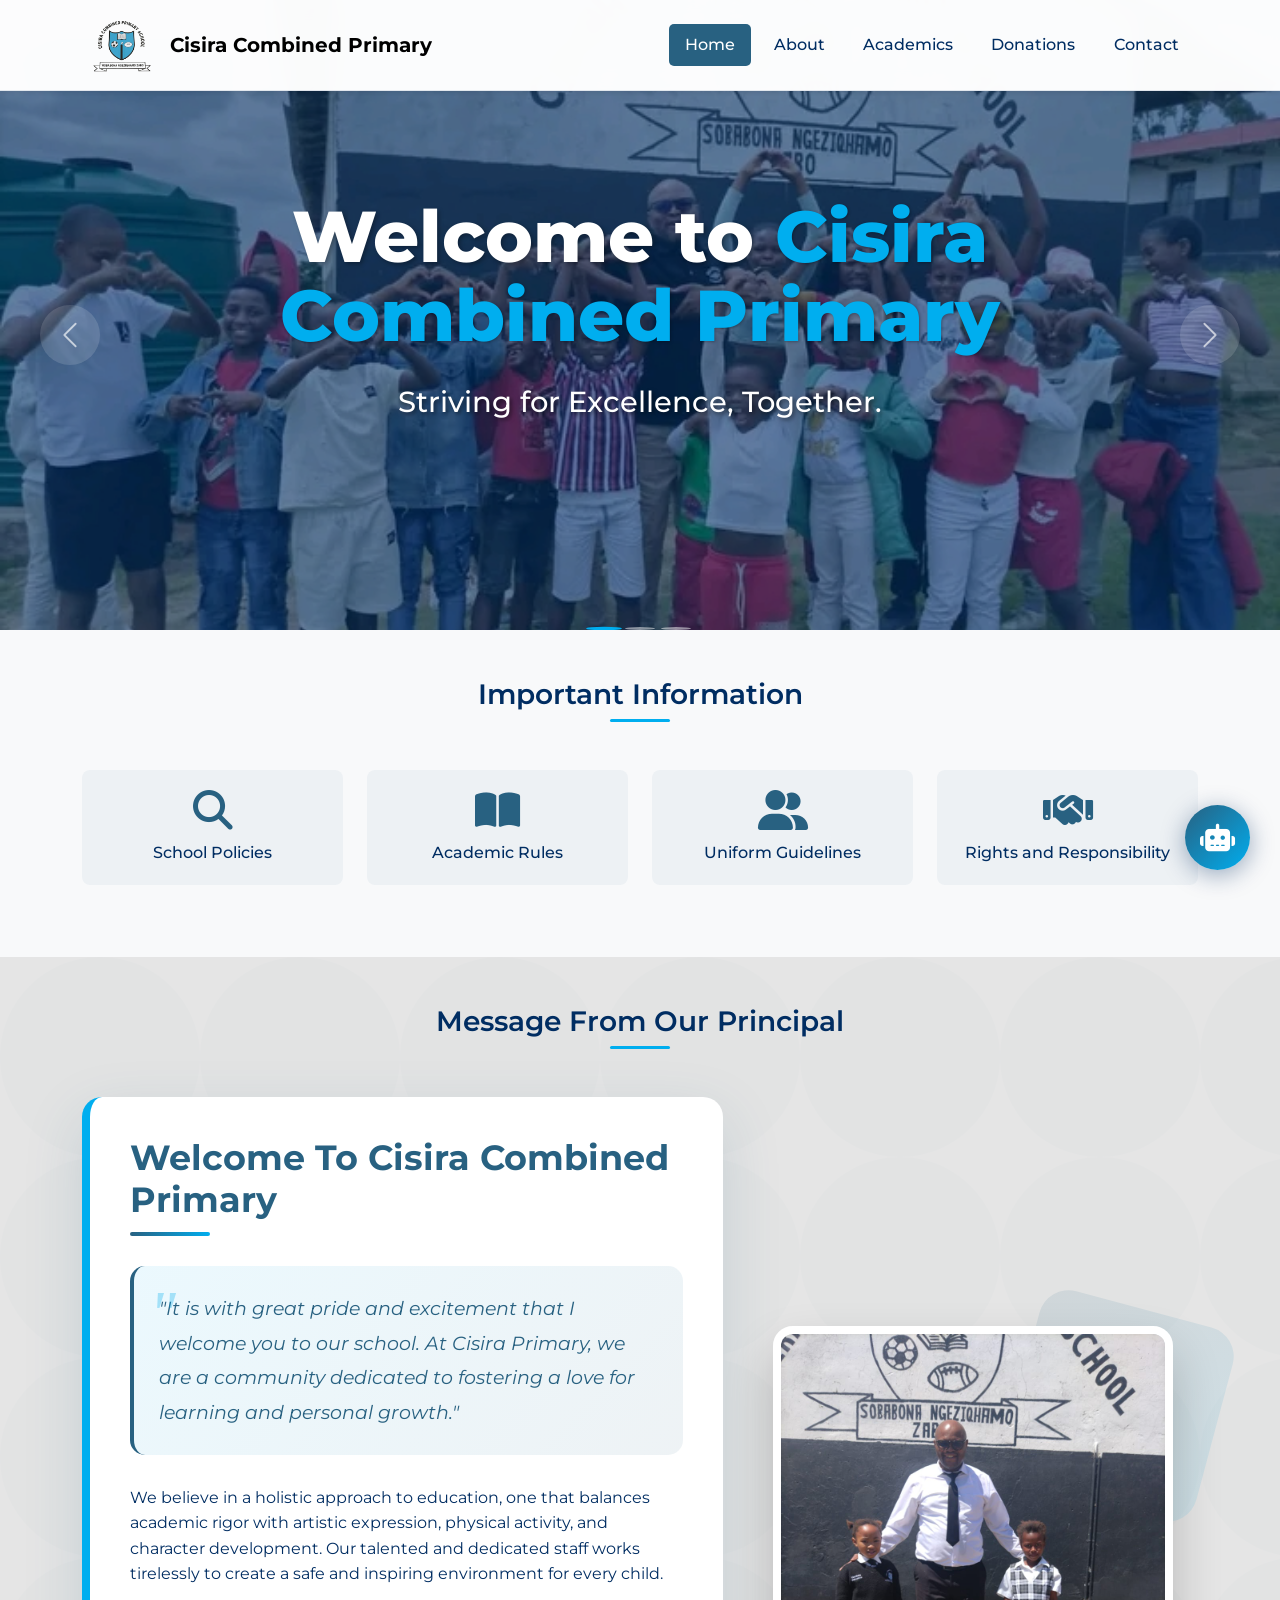
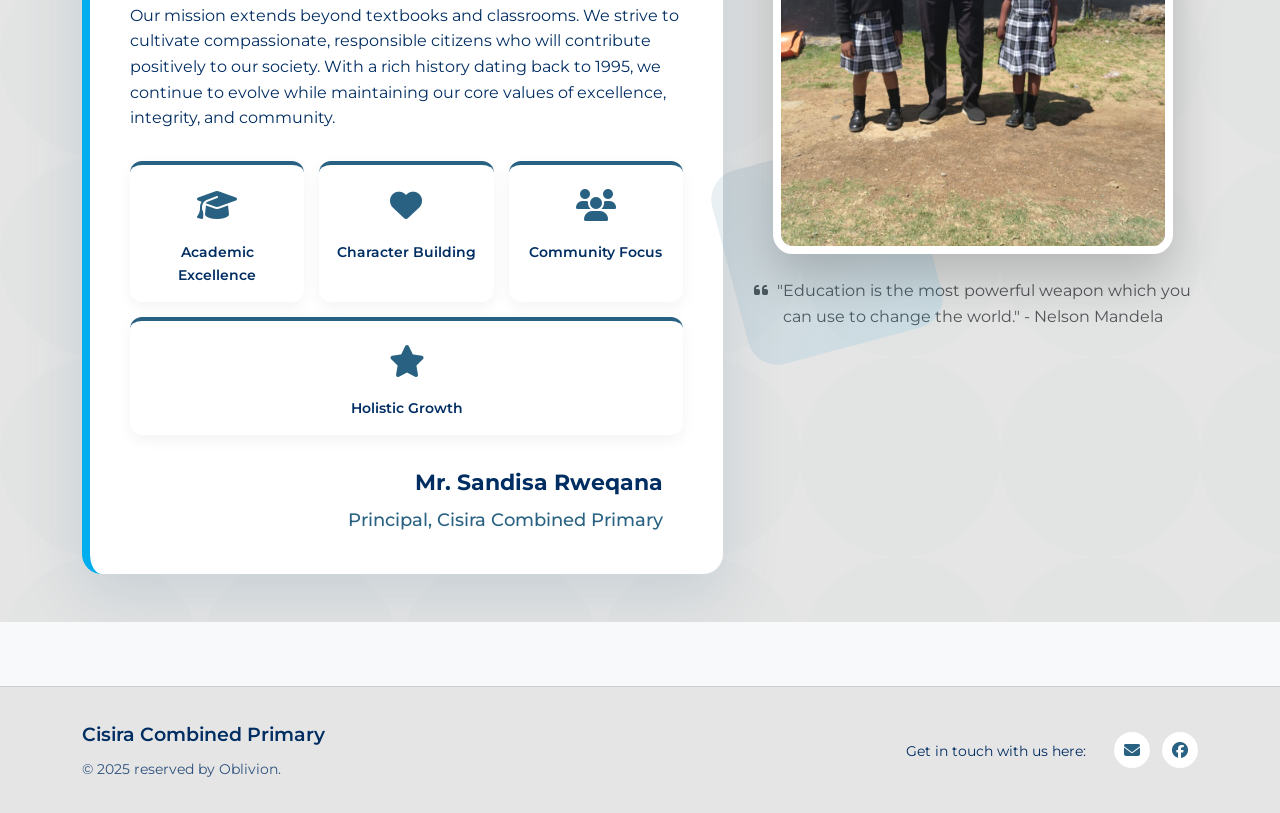
<file: index.html>
<!DOCTYPE html>
<html lang="en">

<head>
    <meta charset="UTF-8" />
    <meta name="viewport" content="width=device-width, initial-scale=1.0" />
    <title>Cisira Primary - Welcome</title>
    <link href="https://cdn.jsdelivr.net/npm/bootstrap@5.3.3/dist/css/bootstrap.min.css" rel="stylesheet" />
    <link rel="stylesheet" href="https://cdnjs.cloudflare.com/ajax/libs/font-awesome/6.5.2/css/all.min.css">
    <link href="https://fonts.googleapis.com/css2?family=Montserrat:wght@300;400;500;600;700&display=swap" rel="stylesheet">
    <link rel="stylesheet" href="css/style.css" />
    
        
       
</head>

<body>

    <nav class="navbar navbar-expand-lg navbar-light bg-light py-3 mb-3 shadow-sm">
        <div class="container">
            <img src="assets/logo.png" alt="Cisira Primary Logo" width="80" class="d-inline-block align-text-top me-2" />
            <a class="navbar-brand fw-bold" href="index.html">Cisira Combined Primary</a>
            <button class="navbar-toggler" type="button" data-bs-toggle="collapse" data-bs-target="#navbarNav">
                <span class="navbar-toggler-icon"></span>
            </button>
            <div class="collapse navbar-collapse justify-content-end" id="navbarNav">
                <ul class="navbar-nav">
                    <li class="nav-item"><a class="nav-link active" href="index.html">Home</a></li> 
                    <li class="nav-item"><a class="nav-link" href="about.html">About</a></li>
                    <li class="nav-item"><a class="nav-link" href="academics.html">Academics</a></li>
                    <li class="nav-item"><a class="nav-link" href="donate.html">Donations</a></li>
                    <li class="nav-item"><a class="nav-link" href="contact.html">Contact</a></li>
                </ul>
            </div>
        </div>
    </nav>

    
    <section class="hero-carousel">
        <div id="heroCarousel" class="carousel slide carousel-fade" data-bs-ride="carousel" data-bs-interval="5000" data-bs-pause="false">
            
            <div class="carousel-indicators">
                <button type="button" data-bs-target="#heroCarousel" data-bs-slide-to="0" class="active" aria-current="true" aria-label="Slide 1"></button>
                <button type="button" data-bs-target="#heroCarousel" data-bs-slide-to="1" aria-label="Slide 2"></button>
                <button type="button" data-bs-target="#heroCarousel" data-bs-slide-to="2" aria-label="Slide 3"></button>
            </div>
            
            
            <div class="carousel-inner">
                
                <div class="carousel-item active">
                    <img src="assets/hero.jpg" alt="School Building" class="hero-img">
                    <div class="carousel-overlay"></div>
                    <div class="carousel-caption">
                        <h1 class="hero-title">Welcome to <span class="cisira">Cisira Combined Primary</span></h1>
                        <p class="hero-subtitle">Striving for Excellence, Together.</p>
                    </div>
                </div>
                
                
                <div class="carousel-item">
                    <img src="assets/students3.jpg" alt="Students Learning" class="hero-img">
                    <div class="carousel-overlay"></div>
                    <div class="carousel-caption">
                        <h1 class="hero-title">Building <span class="cisira">Bright Futures</span></h1>
                        <p class="hero-subtitle">Inspiring Young Minds Since 1995</p>
                    </div>
                </div>
                
                
                <div class="carousel-item">
                    <img src="assets/students.jpg" alt="Happy Students" class="hero-img">
                    <div class="carousel-overlay"></div>
                    <div class="carousel-caption">
                        <h1 class="hero-title">Where Every Child <span class="cisira">Thrives</span></h1>
                        <p class="hero-subtitle">Nurturing Potential, Building Character</p>
                    </div>
                </div>
            </div>
            
           
            <button class="carousel-control-prev" type="button" data-bs-target="#heroCarousel" data-bs-slide="prev">
                <span class="carousel-control-prev-icon" aria-hidden="true"></span>
                <span class="visually-hidden">Previous</span>
            </button>
            <button class="carousel-control-next" type="button" data-bs-target="#heroCarousel" data-bs-slide="next">
                <span class="carousel-control-next-icon" aria-hidden="true"></span>
                <span class="visually-hidden">Next</span>
            </button>
        </div>
    </section>

    <section class="important-info py-5 text-center">
        <div class="container">
            <h3 class="section-title mb-5">Important Information</h3>

            <div class="row text-center">
                <div class="col-6 col-md-3 mb-4">
                    <a href="about.html#policies" class="info-icon-block"> <i class="fas fa-search"></i>
                        <p>School Policies</p>
                    </a>
                </div>
                <div class="col-6 col-md-3 mb-4">
                    <a href="academics.html" class="info-icon-block"> <i class="fas fa-book-open"></i>
                        <p>Academic Rules</p>
                    </a>
                </div>
                <div class="col-6 col-md-3 mb-4">
                    <a href="about.html#policies" class="info-icon-block"> <i class="fas fa-user-friends"></i>
                        <p>Uniform Guidelines</p>
                    </a>
                </div>
                <div class="col-6 col-md-3 mb-4">
                    <a href="about.html#policies" class="info-icon-block"> <i class="fas fa-handshake"></i>
                        <p>Rights and Responsibility</p>
                    </a>
                </div>
            </div>

        </div>
    </section>

    
    <section class="principal py-5">
        <div class="container">
            <h3 class="section-title mb-5 text-center">Message From Our Principal</h3>
            <div class="row align-items-center">
                <div class="col-lg-7 col-md-12 mb-5 mb-lg-0">
                    <div class="principal-text">
                        <h4 class="welcome-title-blue">Welcome To Cisira Combined Primary</h4>
                        
                        <div class="principal-quote">
                            "It is with great pride and excitement that I welcome you to our school. At Cisira Primary, we are a community dedicated to fostering a love for learning and personal growth."
                        </div>
                        
                        <p>We believe in a holistic approach to education, one that balances academic rigor with artistic expression, physical activity, and character development. Our talented and dedicated staff works tirelessly to create a safe and inspiring environment for every child.</p>
                        
                        <p>Our mission extends beyond textbooks and classrooms. We strive to cultivate compassionate, responsible citizens who will contribute positively to our society. With a rich history dating back to 1995, we continue to evolve while maintaining our core values of excellence, integrity, and community.</p>
                        
                        <div class="principal-highlights">
                            <div class="highlight-item">
                                <div class="highlight-icon">
                                    <i class="fas fa-graduation-cap"></i>
                                </div>
                                <div class="highlight-text">Academic Excellence</div>
                            </div>
                            <div class="highlight-item">
                                <div class="highlight-icon">
                                    <i class="fas fa-heart"></i>
                                </div>
                                <div class="highlight-text">Character Building</div>
                            </div>
                            <div class="highlight-item">
                                <div class="highlight-icon">
                                    <i class="fas fa-users"></i>
                                </div>
                                <div class="highlight-text">Community Focus</div>
                            </div>
                            <div class="highlight-item">
                                <div class="highlight-icon">
                                    <i class="fas fa-star"></i>
                                </div>
                                <div class="highlight-text">Holistic Growth</div>
                            </div>
                        </div>
                        
                        <div class="principal-signature">
                            <div class="principal-name">Mr. Sandisa Rweqana</div>
                            <div class="principal-role">Principal, Cisira Combined Primary</div>
                        </div>
                    </div>
                </div>
                
                <div class="col-lg-5 col-md-12">
                    <div class="principal-image">
                        <div class="image-decoration"></div>
                        <div class="image-decoration"></div>
                        <img src="assets/principal.jpg" alt="Principal" class="principal-photo">
                        <div class="mt-4 text-center">
                            <p class="text-muted"><i class="fas fa-quote-left me-2"></i>"Education is the most powerful weapon which you can use to change the world." - Nelson Mandela</p>
                        </div>
                    </div>
                </div>
            </div>
        </div>
    </section>

     <footer class="text-muted">
        <div class="container">
            <div class="row align-items-center">

                <div class="col-md-6 text-center text-md-start">
                    <p class="mb-0 footer-school-name">Cisira Combined Primary</p>
                    <p class="mb-0 footer-copyright">© 2025 reserved by Oblivion.</p>
                </div>

                <div class="col-md-6 text-center text-md-end mt-2 mt-md-0">
                    <span class="footer-contact-text">Get in touch with us here:</span>

                     <a href="https://mail.google.com/mail/?view=cm&fs=1&to=principal.200200087@ecschools.org.za&su=Inquiry%20for%20Cisira%20Combined%20Primary%20School&body=Dear%20School%20Administration,%0A%0AI%20would%20like%20to%20inquire%20about:%0A%0A%0A%0ARegards,%0A" 
                       target="_blank" 
                       class="social-icon">
                        <i class="fas fa-envelope"></i>
                    </a>
                    <a href="https://www.facebook.com/profile.php?id=61574072707573&mibextid=ZbWKwL" class="social-icon">
                        <i class="fab fa-facebook"></i>
                    </a>
                </div>
            </div>
        </div>
    </footer>
    

    <script src="js/script.js"></script>
    
    <script src="https://cdn.jsdelivr.net/npm/bootstrap@5.3.3/dist/js/bootstrap.bundle.min.js"></script>
    
   <!-- Add this right before the closing </body> tag on all pages -->
<!-- Chatbot Floating Button -->
<div class="chatbot-wrapper">
    <button class="chatbot-toggle" id="chatbotToggle">
        <i class="fas fa-robot"></i>
        <span class="notification-badge" id="notificationBadge" style="display: none;">●</span>
    </button>
</div>

<!-- Chatbot Container -->
<div class="chatbot-container" id="chatbotContainer">
    <div class="chatbot-header">
        <div class="header-left">
            <div class="avatar">
                <i class="fas fa-graduation-cap"></i>
            </div>
            <div class="header-info">
                <h5>Cisira School Assistant</h5>
                <div class="status">
                    <span class="status-dot"></span>
                    <span id="connectionStatus">Online</span>
                </div>
            </div>
        </div>
        <div class="header-right">
            <button class="header-btn" id="voiceToggle" title="Voice Input">
                <i class="fas fa-microphone"></i>
            </button>
            <button class="header-btn" id="speakerToggle" title="Text-to-Speech">
                <i class="fas fa-volume-up"></i>
            </button>
            <button class="header-btn" id="clearChat" title="Clear Chat">
                <i class="fas fa-trash"></i>
            </button>
            <button class="header-btn" id="closeChatbot" title="Close Chat">
                <i class="fas fa-times"></i>
            </button>
        </div>
    </div>
    
    <!-- Features Bar -->
    <div class="features-bar">
        <button class="feature-btn" onclick="showQuickQuestions()" title="Quick Questions">
            <i class="fas fa-bolt"></i> Quick Help
        </button>
        <button class="feature-btn" onclick="showTopics()" title="All Topics">
            <i class="fas fa-list"></i> Topics
        </button>
        <button class="feature-btn" onclick="toggleTheme()" title="Toggle Theme">
            <i class="fas fa-moon"></i> Theme
        </button>
        <button class="feature-btn" onclick="downloadChat()" title="Download Chat">
            <i class="fas fa-download"></i> Save
        </button>
    </div>
    
    <div class="chatbot-body" id="chatbotBody">
        <!-- Welcome Message -->
        <div class="welcome-message">
            <div class="welcome-icon">
                <i class="fas fa-robot"></i>
            </div>
            <h6>👋 Hello! I'm EduBot</h6>
            <p>Your voice-enabled school assistant. Ask me anything about Cisira Primary!</p>
            <div class="welcome-buttons">
                <button class="welcome-btn" onclick="startVoiceAssistant()">
                    <i class="fas fa-microphone"></i> Voice Command
                </button>
                <button class="welcome-btn" onclick="showQuickQuestions()">
                    <i class="fas fa-question-circle"></i> Quick Questions
                </button>
            </div>
        </div>
        
        <!-- Bot's First Message -->
        <div class="chat-message bot-message">
            <div class="message-content">
                <p>I can help you with:</p>
                <div class="quick-options">
                    <span class="quick-option" onclick="selectQuickOption('admissions')">
                        <i class="fas fa-file-signature"></i> Admissions
                    </span>
                    <span class="quick-option" onclick="selectQuickOption('academics')">
                        <i class="fas fa-book"></i> Academics
                    </span>
                    <span class="quick-option" onclick="selectQuickOption('fees')">
                        <i class="fas fa-money-bill-wave"></i> Fees
                    </span>
                    <span class="quick-option" onclick="selectQuickOption('contact')">
                        <i class="fas fa-phone"></i> Contact
                    </span>
                </div>
            </div>
            <div class="message-actions">
                <button class="message-action" onclick="speakMessage(this)" title="Speak this message">
                    <i class="fas fa-volume-up"></i>
                </button>
                <button class="message-action" onclick="copyMessage(this)" title="Copy to clipboard">
                    <i class="fas fa-copy"></i>
                </button>
            </div>
            <span class="message-time">Just now</span>
        </div>
    </div>
    
    <div class="chatbot-input">
        <div class="input-wrapper">
            <button class="input-action" id="attachFile" title="Attach File">
                <i class="fas fa-paperclip"></i>
            </button>
            <input type="text" id="chatInput" placeholder="Type your message or say 'Hey Edu' for voice..." 
                   onkeypress="handleChatKeyPress(event)">
            <button class="input-action voice-btn" id="voiceInputBtn" title="Voice Input (Hold to speak)">
                <i class="fas fa-microphone"></i>
            </button>
            <button class="input-action" id="emojiBtn" title="Emoji">
                <i class="fas fa-smile"></i>
            </button>
        </div>
        <button class="send-btn" id="sendMessage" title="Send Message">
            <i class="fas fa-paper-plane"></i>
        </button>
    </div>
    
    <!-- Voice Status Indicator -->
    <div class="voice-status" id="voiceStatus" style="display: none;">
        <div class="voice-animation">
            <div class="voice-bar"></div>
            <div class="voice-bar"></div>
            <div class="voice-bar"></div>
            <div class="voice-bar"></div>
            <div class="voice-bar"></div>
        </div>
        <span>Listening... Speak now</span>
        <button class="voice-stop" id="stopVoice">
            <i class="fas fa-stop"></i> Stop
        </button>
    </div>
    
    <!-- Quick Questions Modal -->
    <div class="quick-questions-modal" id="quickQuestionsModal">
        <div class="modal-header">
            <h6><i class="fas fa-bolt"></i> Quick Questions</h6>
            <button class="modal-close" onclick="closeModal('quickQuestionsModal')">
                <i class="fas fa-times"></i>
            </button>
        </div>
        <div class="modal-body">
            <!-- Quick questions will be inserted here by JavaScript -->
        </div>
    </div>
</div>
</body>

</html>
</file>
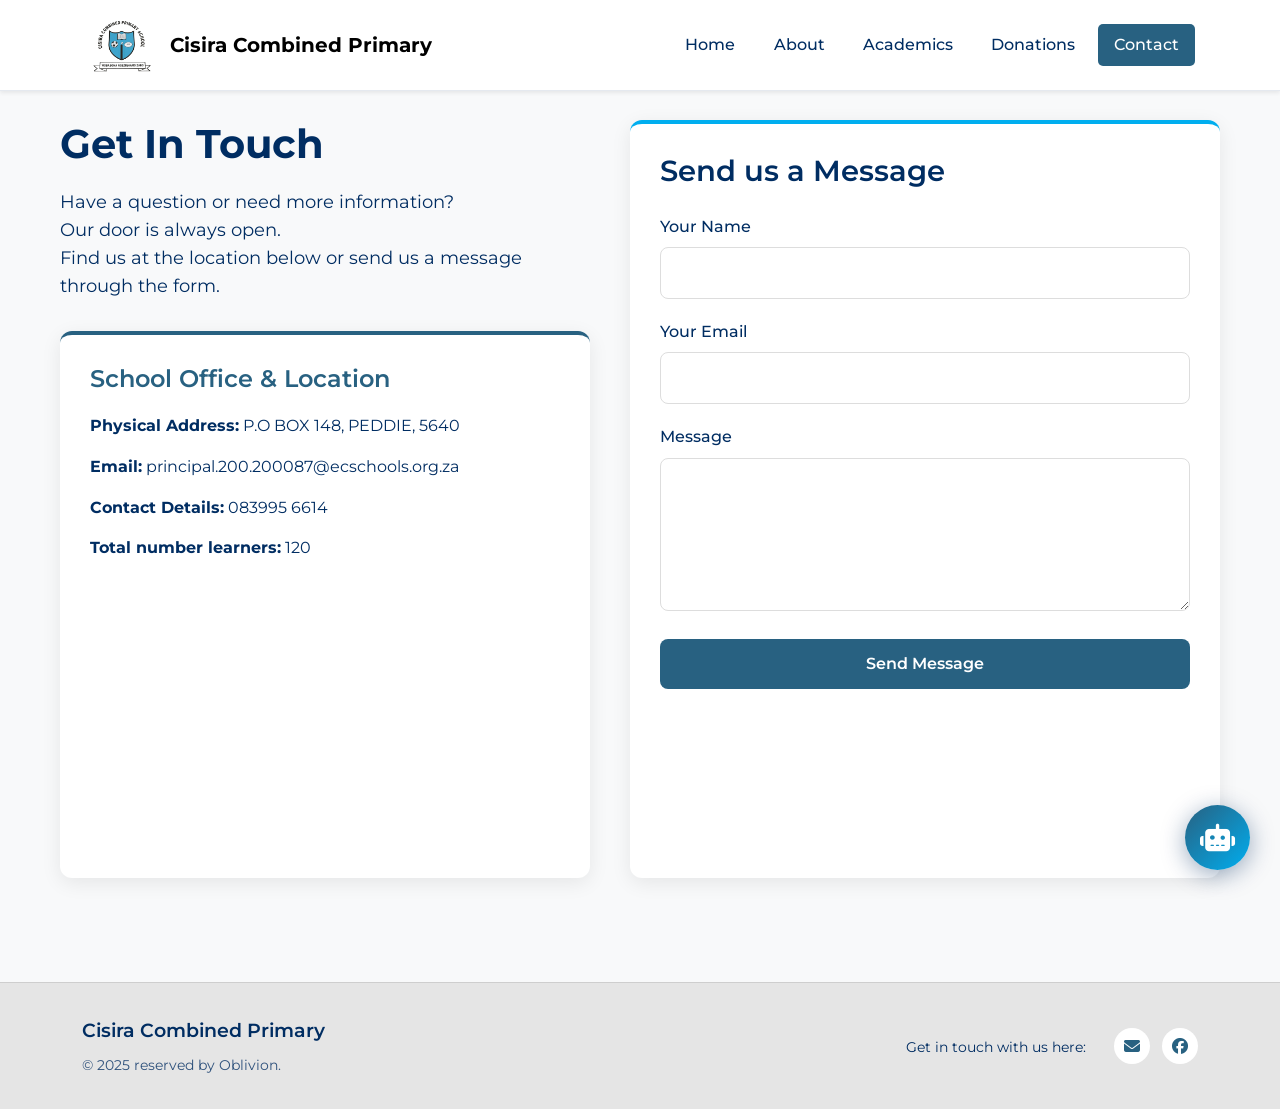
<file: contact.html>
<!DOCTYPE html>
<html lang="en">

<head>
    <meta charset="UTF-8" />
    <meta name="viewport" content="width=device-width, initial-scale=1.0" />
    <title>Cisira Combined Primary School - Contact</title>
    <link href="https://cdn.jsdelivr.net/npm/bootstrap@5.3.3/dist/css/bootstrap.min.css" rel="stylesheet" />
    <link rel="stylesheet" href="https://cdnjs.cloudflare.com/ajax/libs/font-awesome/6.5.2/css/all.min.css">
    <link href="https://fonts.googleapis.com/css2?family=Montserrat:wght@300;400;500;600;700&display=swap" rel="stylesheet"> 
    <link rel="stylesheet" href="css/style.css">
</head>

<body>
    <nav class="navbar navbar-expand-lg navbar-light bg-light py-3 mb-3 shadow-sm">
        <div class="container">
            <img src="assets/logo.png" alt="Cisira Primary Logo" width="80"
                class="d-inline-block align-text-top me-2" />
            <a class="navbar-brand fw-bold" href="index.html">Cisira Combined Primary</a>
            <button class="navbar-toggler" type="button" data-bs-toggle="collapse" data-bs-target="#navbarNav">
                <span class="navbar-toggler-icon"></span>
            </button>
            <div class="collapse navbar-collapse justify-content-end" id="navbarNav">
                <ul class="navbar-nav">
                    <li class="nav-item"><a class="nav-link" href="index.html">Home</a></li>
                    <li class="nav-item"><a class="nav-link" href="about.html">About</a></li>
                    <li class="nav-item"><a class="nav-link" href="academics.html">Academics</a></li>
                    <li class="nav-item"><a class="nav-link" href="donate.html">Donations</a></li>
                    <li class="nav-item"><a class="nav-link active" href="contact.html">Contact</a></li>
                </ul>
            </div>
        </div>
    </nav>

    <main>
        <section class="contact-section">
            <div class="contact-info">
                <h2>Get In Touch</h2>
                <p>Have a question or need more information?<br>Our door is always open.<br>Find us at the location
                    below or send us a message through the form.</p>

                <div class="info-card">
                     <h3>School Office & Location</h3>
                    <p><strong>Physical Address:</strong> P.O BOX 148, PEDDIE, 5640</p>
                    <p><strong>Email:</strong> principal.200.200087@ecschools.org.za</p>
                    <p><strong>Contact Details:</strong> 083995 6614</p>
                    <p><strong>Total number learners:</strong> 120</p>
                    <iframe
                        src="https://maps.google.com/maps?q=Cisira%20Combined%20Primary%20School,%20Peddie&t=&z=15&ie=UTF8&iwloc=&output=embed"
                        width="100%" height="250" style="border:0;" allowfullscreen="" loading="lazy"></iframe>
                </div>
            </div>

            <div class="contact-form">
                <h3>Send us a Message</h3>
                <form id="messageForm">
                    <label>Your Name</label>
                    <input type="text" id="name" required />

                    <label>Your Email</label>
                    <input type="email" id="email" required />

                    <label>Message</label>
                    <textarea id="message" rows="5" required></textarea>

                    <button type="submit">Send Message</button>
                </form>
            </div>
        </section>
    </main>

     <footer class="text-muted">
        <div class="container">
            <div class="row align-items-center">

                <div class="col-md-6 text-center text-md-start">
                    <p class="mb-0 footer-school-name">Cisira Combined Primary</p>
                    <p class="mb-0 footer-copyright">© 2025 reserved by Oblivion.</p>
                </div>

                <div class="col-md-6 text-center text-md-end mt-2 mt-md-0">
                    <span class="footer-contact-text">Get in touch with us here:</span>

                     <a href="https://mail.google.com/mail/?view=cm&fs=1&to=principal.200200087@ecschools.org.za&su=Inquiry%20for%20Cisira%20Combined%20Primary%20School&body=Dear%20School%20Administration,%0A%0AI%20would%20like%20to%20inquire%20about:%0A%0A%0A%0ARegards,%0A" 
                       target="_blank" 
                       class="social-icon">
                        <i class="fas fa-envelope"></i>
                    </a>
                    <a href="https://www.facebook.com/profile.php?id=61574072707573&mibextid=ZbWKwL" class="social-icon">
                        <i class="fab fa-facebook"></i>
                    </a>
                </div>
            </div>
        </div>
    </footer>

    <div id="modalOverlay"></div>
    <div id="messageModal">
        <p id="modalMessage"></p>
        <button onclick="closeModal()">Close</button>
    </div>

    <script src="https://cdn.jsdelivr.net/npm/bootstrap@5.3.3/dist/js/bootstrap.bundle.min.js"></script>
    <script src="js/script.js"></script>
    <!-- Add this right before the closing </body> tag on all pages -->
<!-- Chatbot Floating Button -->
<div class="chatbot-wrapper">
    <button class="chatbot-toggle" id="chatbotToggle">
        <i class="fas fa-robot"></i>
        <span class="notification-badge" id="notificationBadge" style="display: none;">●</span>
    </button>
</div>

<!-- Chatbot Container -->
<div class="chatbot-container" id="chatbotContainer">
    <div class="chatbot-header">
        <div class="header-left">
            <div class="avatar">
                <i class="fas fa-graduation-cap"></i>
            </div>
            <div class="header-info">
                <h5>Cisira School Assistant</h5>
                <div class="status">
                    <span class="status-dot"></span>
                    <span id="connectionStatus">Online</span>
                </div>
            </div>
        </div>
        <div class="header-right">
            <button class="header-btn" id="voiceToggle" title="Voice Input">
                <i class="fas fa-microphone"></i>
            </button>
            <button class="header-btn" id="speakerToggle" title="Text-to-Speech">
                <i class="fas fa-volume-up"></i>
            </button>
            <button class="header-btn" id="clearChat" title="Clear Chat">
                <i class="fas fa-trash"></i>
            </button>
            <button class="header-btn" id="closeChatbot" title="Close Chat">
                <i class="fas fa-times"></i>
            </button>
        </div>
    </div>
    
    <!-- Features Bar -->
    <div class="features-bar">
        <button class="feature-btn" onclick="showQuickQuestions()" title="Quick Questions">
            <i class="fas fa-bolt"></i> Quick Help
        </button>
        <button class="feature-btn" onclick="showTopics()" title="All Topics">
            <i class="fas fa-list"></i> Topics
        </button>
        <button class="feature-btn" onclick="toggleTheme()" title="Toggle Theme">
            <i class="fas fa-moon"></i> Theme
        </button>
        <button class="feature-btn" onclick="downloadChat()" title="Download Chat">
            <i class="fas fa-download"></i> Save
        </button>
    </div>
    
    <div class="chatbot-body" id="chatbotBody">
        <!-- Welcome Message -->
        <div class="welcome-message">
            <div class="welcome-icon">
                <i class="fas fa-robot"></i>
            </div>
            <h6>👋 Hello! I'm EduBot</h6>
            <p>Your voice-enabled school assistant. Ask me anything about Cisira Primary!</p>
            <div class="welcome-buttons">
                <button class="welcome-btn" onclick="startVoiceAssistant()">
                    <i class="fas fa-microphone"></i> Voice Command
                </button>
                <button class="welcome-btn" onclick="showQuickQuestions()">
                    <i class="fas fa-question-circle"></i> Quick Questions
                </button>
            </div>
        </div>
        
        <!-- Bot's First Message -->
        <div class="chat-message bot-message">
            <div class="message-content">
                <p>I can help you with:</p>
                <div class="quick-options">
                    <span class="quick-option" onclick="selectQuickOption('admissions')">
                        <i class="fas fa-file-signature"></i> Admissions
                    </span>
                    <span class="quick-option" onclick="selectQuickOption('academics')">
                        <i class="fas fa-book"></i> Academics
                    </span>
                    <span class="quick-option" onclick="selectQuickOption('fees')">
                        <i class="fas fa-money-bill-wave"></i> Fees
                    </span>
                    <span class="quick-option" onclick="selectQuickOption('contact')">
                        <i class="fas fa-phone"></i> Contact
                    </span>
                </div>
            </div>
            <div class="message-actions">
                <button class="message-action" onclick="speakMessage(this)" title="Speak this message">
                    <i class="fas fa-volume-up"></i>
                </button>
                <button class="message-action" onclick="copyMessage(this)" title="Copy to clipboard">
                    <i class="fas fa-copy"></i>
                </button>
            </div>
            <span class="message-time">Just now</span>
        </div>
    </div>
    
    <div class="chatbot-input">
        <div class="input-wrapper">
            <button class="input-action" id="attachFile" title="Attach File">
                <i class="fas fa-paperclip"></i>
            </button>
            <input type="text" id="chatInput" placeholder="Type your message or say 'Hey Edu' for voice..." 
                   onkeypress="handleChatKeyPress(event)">
            <button class="input-action voice-btn" id="voiceInputBtn" title="Voice Input (Hold to speak)">
                <i class="fas fa-microphone"></i>
            </button>
            <button class="input-action" id="emojiBtn" title="Emoji">
                <i class="fas fa-smile"></i>
            </button>
        </div>
        <button class="send-btn" id="sendMessage" title="Send Message">
            <i class="fas fa-paper-plane"></i>
        </button>
    </div>
    
   
    <div class="voice-status" id="voiceStatus" style="display: none;">
        <div class="voice-animation">
            <div class="voice-bar"></div>
            <div class="voice-bar"></div>
            <div class="voice-bar"></div>
            <div class="voice-bar"></div>
            <div class="voice-bar"></div>
        </div>
        <span>Listening... Speak now</span>
        <button class="voice-stop" id="stopVoice">
            <i class="fas fa-stop"></i> Stop
        </button>
    </div>
    
    
    <div class="quick-questions-modal" id="quickQuestionsModal">
        <div class="modal-header">
            <h6><i class="fas fa-bolt"></i> Quick Questions</h6>
            <button class="modal-close" onclick="closeModal('quickQuestionsModal')">
                <i class="fas fa-times"></i>
            </button>
        </div>
        <div class="modal-body">
            
        </div>
    </div>
</div>
</body>

</html>
</file>
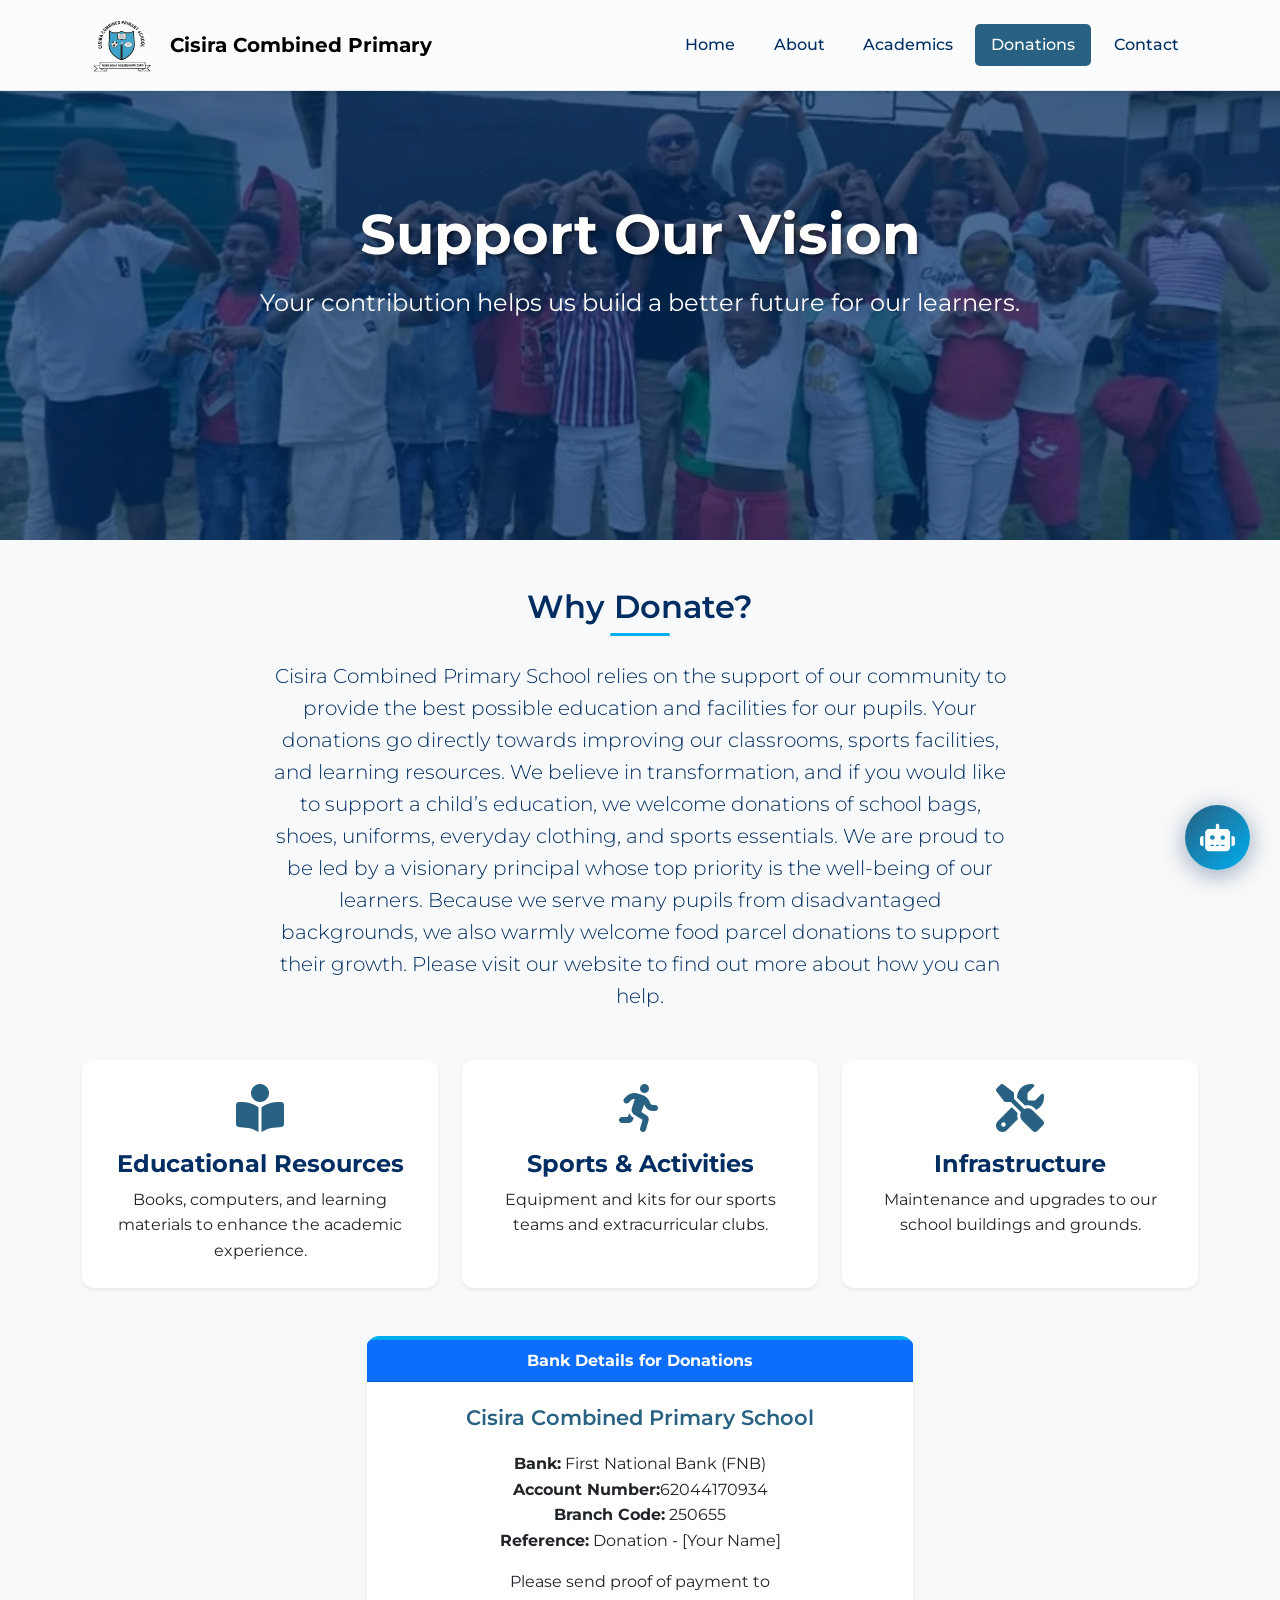
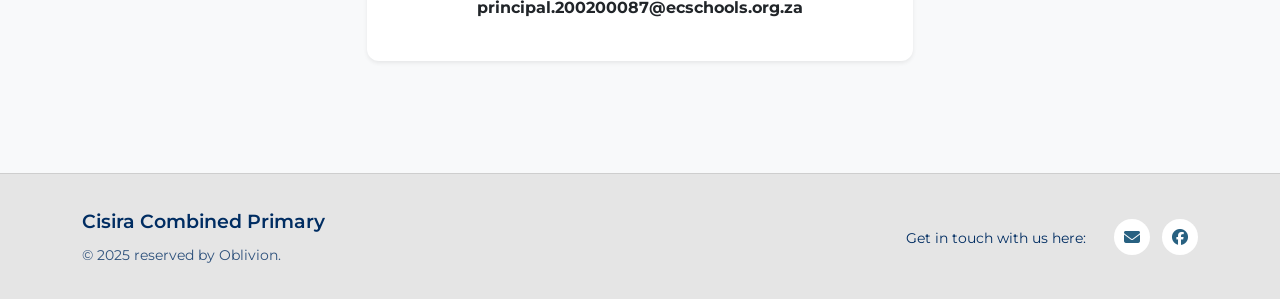
<file: donate.html>
<!DOCTYPE html>
<html lang="en">

<head>
    <meta charset="UTF-8" />
    <meta name="viewport" content="width=device-width, initial-scale=1.0" />
    <title>Cisira Combined Primary School - Donate</title>
    <link href="https://cdn.jsdelivr.net/npm/bootstrap@5.3.3/dist/css/bootstrap.min.css" rel="stylesheet" />
    <link rel="stylesheet" href="https://cdnjs.cloudflare.com/ajax/libs/font-awesome/6.5.2/css/all.min.css">
    <link href="https://fonts.googleapis.com/css2?family=Montserrat:wght@300;400;500;600;700&display=swap"
        rel="stylesheet">
    <link rel="stylesheet" href="css/style.css">
</head>

<body>
    <nav class="navbar navbar-expand-lg navbar-light bg-light py-3 mb-3 shadow-sm">
        <div class="container">
            <img src="assets/logo.png" alt="Cisira Primary Logo" width="80"
                class="d-inline-block align-text-top me-2" />
            <a class="navbar-brand fw-bold" href="index.html">Cisira Combined Primary</a>
            <button class="navbar-toggler" type="button" data-bs-toggle="collapse" data-bs-target="#navbarNav">
                <span class="navbar-toggler-icon"></span>
            </button>
            <div class="collapse navbar-collapse justify-content-end" id="navbarNav">
                <ul class="navbar-nav">
                    <li class="nav-item"><a class="nav-link" href="index.html">Home</a></li>
                    <li class="nav-item"><a class="nav-link" href="about.html">About</a></li>
                    <li class="nav-item"><a class="nav-link" href="academics.html">Academics</a></li>
                    <li class="nav-item"><a class="nav-link active" href="donate.html">Donations</a></li>
                    <li class="nav-item"><a class="nav-link" href="contact.html">Contact</a></li>
                </ul>
            </div>
        </div>
    </nav>

    <section class="hero hero-donate position-relative text-center text-white">
        <img src="assets/hero.jpg" alt="School Image" class="img-fluid hero-img">
        <div class="overlay"></div>
        <div class="hero-text position-absolute top-50 start-50 translate-middle">
            <h1 class="fw-bold">Support Our Vision</h1>
            <p class="lead">Your contribution helps us build a better future for our learners.</p>
        </div>
    </section>

    <section class="py-5">
        <div class="container">
            <div class="row justify-content-center">
                <div class="col-lg-8 text-center">
                    <h2 class="section-title mb-4">Why Donate?</h2>
                    <p class="lead mb-5">
                        Cisira Combined Primary School relies on the support of our community to provide the best possible education and facilities for our pupils. Your donations go directly towards improving our classrooms, sports facilities, and learning resources. We believe in transformation, and if you would like to support a child’s education, we welcome donations of school bags, shoes, uniforms, everyday clothing, and sports essentials.

We are proud to be led by a visionary principal whose top priority is the well-being of our learners. Because we serve many pupils from disadvantaged backgrounds, we also warmly welcome food parcel donations to support their growth. Please visit our website to find out more about how you can help.
                    </p>
                </div>
            </div>

            <div class="row g-4">
                <div class="col-md-4">
                    <div class="card h-100 shadow-sm text-center p-4">
                        <div class="mb-3 text-primary">
                            <i class="fas fa-book-reader fa-3x"></i>
                        </div>
                        <h4 class="card-title fw-bold">Educational Resources</h4>
                        <p class="card-text">Books, computers, and learning materials to enhance the academic
                            experience.</p>
                    </div>
                </div>
                <div class="col-md-4">
                    <div class="card h-100 shadow-sm text-center p-4">
                        <div class="mb-3 text-primary">
                            <i class="fas fa-running fa-3x"></i>
                        </div>
                        <h4 class="card-title fw-bold">Sports & Activities</h4>
                        <p class="card-text">Equipment and kits for our sports teams and extracurricular
                            clubs.</p>
                    </div>
                </div>
                <div class="col-md-4">
                    <div class="card h-100 shadow-sm text-center p-4">
                        <div class="mb-3 text-primary">
                            <i class="fas fa-tools fa-3x"></i>
                        </div>
                        <h4 class="card-title fw-bold">Infrastructure</h4>
                        <p class="card-text">Maintenance and upgrades to our school buildings and grounds.
                        </p>
                    </div>
                </div>
            </div>

            <div class="row justify-content-center mt-5">
                <div class="col-lg-6">
                    <div class="card bank-details-card shadow-sm">
                        <div class="card-header bg-primary text-white text-center fw-bold">
                            Bank Details for Donations
                        </div>
                        <div class="card-body text-center p-4">
                            <h5 class="card-title">Cisira Combined Primary School</h5>
                            <p class="card-text">
                                <strong>Bank:</strong> First National Bank (FNB)<br>
                                <strong>Account Number:</strong>62044170934<br>
                                <strong>Branch Code:</strong> 250655<br>
                                <strong>Reference:</strong> Donation - [Your Name]
                            </p>
                            <p class="mt-3">Please send proof of payment to<br>
                                <strong>principal.200200087@ecschools.org.za</strong>
                            </p>
                        </div>
                    </div>
                </div>
            </div>
        </div>
    </section>

     <footer class="text-muted">
        <div class="container">
            <div class="row align-items-center">

                <div class="col-md-6 text-center text-md-start">
                    <p class="mb-0 footer-school-name">Cisira Combined Primary</p>
                    <p class="mb-0 footer-copyright">© 2025 reserved by Oblivion.</p>
                </div>

                <div class="col-md-6 text-center text-md-end mt-2 mt-md-0">
                    <span class="footer-contact-text">Get in touch with us here:</span>

                     <a href="https://mail.google.com/mail/?view=cm&fs=1&to=principal.200200087@ecschools.org.za&su=Inquiry%20for%20Cisira%20Combined%20Primary%20School&body=Dear%20School%20Administration,%0A%0AI%20would%20like%20to%20inquire%20about:%0A%0A%0A%0ARegards,%0A" 
                       target="_blank" 
                       class="social-icon">
                        <i class="fas fa-envelope"></i>
                    </a>
                    <a href="https://www.facebook.com/profile.php?id=61574072707573&mibextid=ZbWKwL" class="social-icon">
                        <i class="fab fa-facebook"></i>
                    </a>
                </div>
            </div>
        </div>
    </footer>

    <script src="https://cdn.jsdelivr.net/npm/bootstrap@5.3.3/dist/js/bootstrap.bundle.min.js"></script>
    <script src="js/script.js"></script>
   
<div class="chatbot-wrapper">
    <button class="chatbot-toggle" id="chatbotToggle">
        <i class="fas fa-robot"></i>
        <span class="notification-badge" id="notificationBadge" style="display: none;">●</span>
    </button>
</div>


<div class="chatbot-container" id="chatbotContainer">
    <div class="chatbot-header">
        <div class="header-left">
            <div class="avatar">
                <i class="fas fa-graduation-cap"></i>
            </div>
            <div class="header-info">
                <h5>Cisira School Assistant</h5>
                <div class="status">
                    <span class="status-dot"></span>
                    <span id="connectionStatus">Online</span>
                </div>
            </div>
        </div>
        <div class="header-right">
            <button class="header-btn" id="voiceToggle" title="Voice Input">
                <i class="fas fa-microphone"></i>
            </button>
            <button class="header-btn" id="speakerToggle" title="Text-to-Speech">
                <i class="fas fa-volume-up"></i>
            </button>
            <button class="header-btn" id="clearChat" title="Clear Chat">
                <i class="fas fa-trash"></i>
            </button>
            <button class="header-btn" id="closeChatbot" title="Close Chat">
                <i class="fas fa-times"></i>
            </button>
        </div>
    </div>
    
    
    <div class="features-bar">
        <button class="feature-btn" onclick="showQuickQuestions()" title="Quick Questions">
            <i class="fas fa-bolt"></i> Quick Help
        </button>
        <button class="feature-btn" onclick="showTopics()" title="All Topics">
            <i class="fas fa-list"></i> Topics
        </button>
        <button class="feature-btn" onclick="toggleTheme()" title="Toggle Theme">
            <i class="fas fa-moon"></i> Theme
        </button>
        <button class="feature-btn" onclick="downloadChat()" title="Download Chat">
            <i class="fas fa-download"></i> Save
        </button>
    </div>
    
    <div class="chatbot-body" id="chatbotBody">
       
        <div class="welcome-message">
            <div class="welcome-icon">
                <i class="fas fa-robot"></i>
            </div>
            <h6>👋 Hello! I'm EduBot</h6>
            <p>Your voice-enabled school assistant. Ask me anything about Cisira Primary!</p>
            <div class="welcome-buttons">
                <button class="welcome-btn" onclick="startVoiceAssistant()">
                    <i class="fas fa-microphone"></i> Voice Command
                </button>
                <button class="welcome-btn" onclick="showQuickQuestions()">
                    <i class="fas fa-question-circle"></i> Quick Questions
                </button>
            </div>
        </div>
        
       
        <div class="chat-message bot-message">
            <div class="message-content">
                <p>I can help you with:</p>
                <div class="quick-options">
                    <span class="quick-option" onclick="selectQuickOption('admissions')">
                        <i class="fas fa-file-signature"></i> Admissions
                    </span>
                    <span class="quick-option" onclick="selectQuickOption('academics')">
                        <i class="fas fa-book"></i> Academics
                    </span>
                    <span class="quick-option" onclick="selectQuickOption('fees')">
                        <i class="fas fa-money-bill-wave"></i> Fees
                    </span>
                    <span class="quick-option" onclick="selectQuickOption('contact')">
                        <i class="fas fa-phone"></i> Contact
                    </span>
                </div>
            </div>
            <div class="message-actions">
                <button class="message-action" onclick="speakMessage(this)" title="Speak this message">
                    <i class="fas fa-volume-up"></i>
                </button>
                <button class="message-action" onclick="copyMessage(this)" title="Copy to clipboard">
                    <i class="fas fa-copy"></i>
                </button>
            </div>
            <span class="message-time">Just now</span>
        </div>
    </div>
    
    <div class="chatbot-input">
        <div class="input-wrapper">
            <button class="input-action" id="attachFile" title="Attach File">
                <i class="fas fa-paperclip"></i>
            </button>
            <input type="text" id="chatInput" placeholder="Type your message or say 'Hey Edu' for voice..." 
                   onkeypress="handleChatKeyPress(event)">
            <button class="input-action voice-btn" id="voiceInputBtn" title="Voice Input (Hold to speak)">
                <i class="fas fa-microphone"></i>
            </button>
            <button class="input-action" id="emojiBtn" title="Emoji">
                <i class="fas fa-smile"></i>
            </button>
        </div>
        <button class="send-btn" id="sendMessage" title="Send Message">
            <i class="fas fa-paper-plane"></i>
        </button>
    </div>
    
    <!-- Voice Status Indicator -->
    <div class="voice-status" id="voiceStatus" style="display: none;">
        <div class="voice-animation">
            <div class="voice-bar"></div>
            <div class="voice-bar"></div>
            <div class="voice-bar"></div>
            <div class="voice-bar"></div>
            <div class="voice-bar"></div>
        </div>
        <span>Listening... Speak now</span>
        <button class="voice-stop" id="stopVoice">
            <i class="fas fa-stop"></i> Stop
        </button>
    </div>
    
    <!-- Quick Questions Modal -->
    <div class="quick-questions-modal" id="quickQuestionsModal">
        <div class="modal-header">
            <h6><i class="fas fa-bolt"></i> Quick Questions</h6>
            <button class="modal-close" onclick="closeModal('quickQuestionsModal')">
                <i class="fas fa-times"></i>
            </button>
        </div>
        <div class="modal-body">
            <!-- Quick questions will be inserted here by JavaScript -->
        </div>
    </div>
</div>
</body>

</html>
</file>
<file: css/style.css>
:root {
    --primary: #286181;
    --primary-dark: #002D62;
    --background: #E5E5E5;
    --accent: #00AEEF;
    --text-dark: #002D62;
    --text-light: #FFFFFF;
    --border: #286181;
}

/* Base Styles */
* {
    margin: 0;
    padding: 0;
    box-sizing: border-box;
}

body {
    font-family: 'Montserrat', sans-serif;
    color: var(--text-dark);
    background-color: #f8f9fa; /* Default background for most pages */
    min-height: 100vh;
}

.navbar-brand, .nav-link, h1, h2, h3, h4, h5, h6 {
    font-family: 'Montserrat', sans-serif;
    font-weight: 600;
}

.nav-link.active {
    color: var(--primary) !important;
    font-weight: 600;
}

/* About Page Specific Body & Navbar Toggler */
.about-page-body {
    background: linear-gradient(135deg, #f8fafc 0%, #e2e8f0 100%);
}

.navbar-toggler {
    border: none;
    padding: 0.25rem 0.5rem;
}

.navbar-toggler:focus {
    box-shadow: none;
}

.navbar-toggler-icon {
    background-image: url("data:image/svg+xml,%3csvg xmlns='http://www.w3.org/2000/svg' viewBox='0 0 30 30'%3e%3cpath stroke='rgba%280, 45, 98, 0.8%29' stroke-linecap='round' stroke-miterlimit='10' stroke-width='2' d='M4 7h22M4 15h22M4 23h22'/%3e%3c/svg%3e");
}


.hero {
    position: relative;
    overflow: hidden;
    height: 70vh; /* Default to index.html height */
}

.hero-donate {
    height: 60vh;
}

.hero-img {
    width: 100%;
    height: 100%;
    object-fit: cover;
}

.overlay {
    position: absolute;
    top: 0;
    left: 0;
    width: 100%;
    height: 100%;
    background: rgba(0, 45, 98, 0.7);
}

.hero-text {
    z-index: 1;
    width: 90%;
    max-width: 800px;
}

.hero-text h1 {
    font-size: 3.5rem;
    font-weight: 700;
    margin-bottom: 1rem;
    text-shadow: 2px 2px 4px rgba(0, 0, 0, 0.5);
}

.hero-text .lead {
    font-size: 1.5rem;
    font-weight: 400;
}

.cisira {
    color: var(--accent);
}

/* Section Title */
.section-title {
    font-weight: 600;
    color: var(--primary-dark);
    position: relative;
    padding-bottom: 10px;
}

.section-title:after {
    content: "";
    position: absolute;
    bottom: 0;
    left: 50%;
    transform: translateX(-50%);
    width: 60px;
    height: 3px;
    background: var(--accent);
}

/* Index Page specific */
.info-icon-block {
    display: block;
    text-decoration: none;
    color: var(--primary-dark);
    padding: 20px 10px;
    border-radius: 8px;
    transition: all 0.3s ease;
    background: rgba(40, 97, 129, 0.05);
}

.info-icon-block:hover {
    background: rgba(40, 97, 129, 0.1);
    transform: translateY(-5px);
    color: var(--primary-dark);
}

.info-icon-block i {
    font-size: 2.5rem;
    color: var(--primary);
    margin-bottom: 10px;
}

.info-icon-block p {
    margin: 0;
    font-weight: 500;
}

.principal {
    background: var(--background);
}

.welcome-title-blue {
    color: var(--primary);
    font-weight: 600;
    margin-bottom: 1.5rem;
    font-size: 1.8rem;
}

/* Donate Page specific */
.card {
    border-radius: 12px;
    transition: all 0.3s ease;
    border: none;
}

.card:hover {
    transform: translateY(-8px);
    box-shadow: 0 10px 30px rgba(0,0,0,0.15) !important;
}

.text-primary {
    color: var(--primary) !important;
}

.card-title {
    color: var(--primary-dark);
    font-weight: 600;
}

.bank-details-card {
    border-top: 4px solid var(--accent) !important;
}

.bank-details-card .card-title {
    color: var(--primary);
    font-size: 1.3rem;
    margin-bottom: 20px;
}

/* Academics Page specific */
.intro {
    background: linear-gradient(rgba(40, 97, 129, 0.9), rgba(0, 45, 98, 0.9)), url('assets/academics-bg.jpg') center/cover no-repeat;
    color: white;
    padding: 80px 20px;
    text-align: center;
}

.intro h2 {
    font-size: 2.8rem;
    font-weight: 700;
    margin-bottom: 20px;
}

.intro p {
    font-size: 1.2rem;
    max-width: 800px;
    margin: 0 auto;
    line-height: 1.6;
}

.subjects, .activities {
    padding: 60px 20px;
    max-width: 1200px;
    margin: 0 auto;
}

.subjects h2, .activities h2 {
    text-align: center;
    font-size: 2.2rem;
    font-weight: 600;
    color: var(--primary-dark);
    margin-bottom: 40px;
    position: relative;
}

.subjects h2:after, .activities h2:after {
    content: "";
    position: absolute;
    bottom: -10px;
    left: 50%;
    transform: translateX(-50%);
    width: 60px;
    height: 3px;
    background: var(--accent);
}

.subject-grid, .activity-grid {
    display: grid;
    grid-template-columns: repeat(auto-fit, minmax(300px, 1fr));
    gap: 30px;
}

.subject-card, .activity-card {
    background: white;
    border-radius: 12px;
    padding: 30px;
    box-shadow: 0 5px 20px rgba(0,0,0,0.08);
    transition: all 0.3s ease;
    border-top: 4px solid var(--primary);
}

.activity-card {
    border-top: 4px solid var(--accent);
}

.subject-card:hover, .activity-card:hover {
    transform: translateY(-8px);
    box-shadow: 0 10px 30px rgba(0,0,0,0.15);
}

.subject-card h3 {
    color: var(--primary);
    font-weight: 600;
    margin-bottom: 15px;
    font-size: 1.5rem;
}

.activity-card h3 {
    color: var(--accent);
}

.subject-card p, .activity-card p {
    color: var(--text-dark);
    line-height: 1.6;
    margin-bottom: 20px;
}

.subject-card ul {
    padding-left: 20px;
    margin: 0;
}

.subject-card li {
    margin-bottom: 8px;
    position: relative;
    padding-left: 10px;
}

.subject-card li:before {
    content: "▸";
    color: var(--accent);
    font-weight: bold;
    position: absolute;
    left: -10px;
}

/* Contact Page Specific */
.contact-section {
    display: flex;
    flex-wrap: wrap;
    max-width: 1200px;
    margin: 0 auto;
    padding: 40px 20px;
    gap: 40px;
}

.contact-info {
    flex: 1;
    min-width: 300px;
}

.contact-info h2 {
    font-size: 2.5rem;
    font-weight: 700;
    color: var(--primary-dark);
    margin-bottom: 20px;
}

.contact-info p {
    font-size: 1.1rem;
    line-height: 1.6;
    margin-bottom: 30px;
    color: var(--text-dark);
}

.info-card {
    background: white;
    border-radius: 12px;
    padding: 30px;
    box-shadow: 0 5px 20px rgba(0,0,0,0.08);
    border-top: 4px solid var(--primary);
}

.info-card h3 {
    color: var(--primary);
    font-weight: 600;
    margin-bottom: 20px;
    font-size: 1.5rem;
}

.info-card p {
    margin-bottom: 15px;
    font-size: 1rem;
}

.info-card a {
    color: var(--accent);
    text-decoration: none;
    font-weight: 500;
}

.info-card a:hover {
    text-decoration: underline;
}

.contact-form {
    flex: 1;
    min-width: 300px;
    background: white;
    border-radius: 12px;
    padding: 30px;
    box-shadow: 0 5px 20px rgba(0,0,0,0.08);
    border-top: 4px solid var(--accent);
}

.contact-form h3 {
    color: var(--primary-dark);
    font-weight: 600;
    margin-bottom: 25px;
    font-size: 1.8rem;
}

.contact-form label {
    display: block;
    margin-bottom: 8px;
    font-weight: 500;
    color: var(--primary-dark);
}

.contact-form input,
.contact-form textarea {
    width: 100%;
    padding: 12px 15px;
    margin-bottom: 20px;
    border: 1px solid #ddd;
    border-radius: 8px;
    font-family: 'Montserrat', sans-serif;
    font-size: 1rem;
    transition: all 0.3s ease;
}

.contact-form input:focus,
.contact-form textarea:focus {
    outline: none;
    border-color: var(--accent);
    box-shadow: 0 0 0 3px rgba(0, 174, 239, 0.1);
}

.contact-form button {
    background: var(--primary);
    color: white;
    border: none;
    padding: 12px 30px;
    border-radius: 8px;
    font-family: 'Montserrat', sans-serif;
    font-weight: 600;
    font-size: 1rem;
    cursor: pointer;
    transition: all 0.3s ease;
    width: 100%;
}

.contact-form button:hover {
    background: var(--primary-dark);
    transform: translateY(-2px);
}

iframe {
    border-radius: 8px;
    margin-top: 15px;
}

/* Custom Message Box for Contact Form */
#messageModal {
    position: fixed;
    top: 50%;
    left: 50%;
    transform: translate(-50%, -50%);
    background: white;
    padding: 30px;
    border-radius: 12px;
    box-shadow: 0 10px 30px rgba(0, 0, 0, 0.2);
    z-index: 1050;
    max-width: 400px;
    width: 90%;
    text-align: center;
    border-top: 4px solid var(--accent);
    opacity: 0;
    visibility: hidden;
    transition: all 0.3s ease;
}

#messageModal.show {
    opacity: 1;
    visibility: visible;
}

#messageModal p {
    color: var(--primary-dark);
    font-size: 1.1rem;
    margin-bottom: 20px;
}

#messageModal button {
    background: var(--primary);
    color: white;
    border: none;
    padding: 10px 20px;
    border-radius: 6px;
    cursor: pointer;
    transition: background 0.2s;
}

#messageModal button:hover {
    background: var(--primary-dark);
}

#modalOverlay {
    position: fixed;
    top: 0;
    left: 0;
    width: 100%;
    height: 100%;
    background: rgba(0, 0, 0, 0.5);
    z-index: 1040;
    display: none;
}

/* About Page Styles (continued) */
.about-hero {
    background: linear-gradient(rgba(40, 97, 129, 0.85), rgba(0, 45, 98, 0.9)), url('assets/school-bg.jpg') center/cover no-repeat;
    color: var(--text-light);
    padding: 120px 0 60px;
    text-align: center;
    margin-top: 20px;
}

.hero-content h2 {
    font-size: 3rem;
    font-weight: 700;
    margin-bottom: 1rem;
}

.hero-content p {
    font-size: 1.3rem;
    opacity: 0.9;
    max-width: 600px;
    margin: 0 auto;
}

.section-nav {
    background: white;
    padding: 2rem 0;
    box-shadow: 0 5px 15px rgba(0, 0, 0, 0.08);
    position: sticky;
    top: 0;
    z-index: 100;
}

.section-nav-container {
    max-width: 1200px;
    margin: 0 auto;
    padding: 0 20px;
}

.section-nav-list {
    display: flex;
    justify-content: center;
    list-style: none;
    gap: 3rem;
    flex-wrap: wrap;
}

.section-nav-link {
    color: var(--text-dark);
    text-decoration: none;
    font-weight: 600;
    padding: 0.8rem 1.5rem;
    border-radius: 25px;
    transition: all 0.3s ease;
    display: flex;
    align-items: center;
    gap: 0.5rem;
}

.section-nav-link:hover,
.section-nav-link.active {
    background: var(--primary);
    color: var(--text-light);
    transform: translateY(-2px);
}

.section-nav-link i {
    font-size: 1.1rem;
}

.content-section {
    display: none;
    padding: 80px 20px;
    max-width: 1200px;
    margin: 0 auto;
}

.content-section.active {
    display: block;
    animation: fadeIn 0.6s ease;
}

@keyframes fadeIn {
    from { opacity: 0; transform: translateY(20px); }
    to { opacity: 1; transform: translateY(0); }
}

.section-header {
    text-align: center;
    margin-bottom: 3rem;
}

.section-header h2 {
    font-size: 2.5rem;
    color: var(--primary-dark);
    font-weight: 700;
    margin-bottom: 1rem;
}

.section-header p {
    font-size: 1.2rem;
    color: var(--text-dark);
    max-width: 600px;
    margin: 0 auto;
}

.story-content, .mission-content {
    display: grid;
    grid-template-columns: 1fr 1fr;
    gap: 4rem;
    align-items: center;
}

.story-text h3, .mission-text h3 {
    font-size: 1.8rem;
    color: var(--primary-dark);
    margin-bottom: 1.5rem;
    font-weight: 600;
}

.story-text p {
    color: var(--text-dark);
    margin-bottom: 1.5rem;
    line-height: 1.8;
}

.impact-stats {
    display: grid;
    grid-template-columns: repeat(3, 1fr);
    gap: 2rem;
    margin-top: 2rem;
}

.stat {
    text-align: center;
    padding: 1.5rem;
    background: var(--background);
    border-radius: 10px;
    box-shadow: 0 5px 15px rgba(0,0,0,0.1);
}

.stat-number {
    display: block;
    font-size: 2.5rem;
    font-weight: 700;
    color: var(--primary);
    margin-bottom: 0.5rem;
}

.stat-label {
    color: var(--primary-dark);
    font-weight: 500;
}

.story-image img, .mission-image img {
    width: 100%;
    max-width: 500px;
    height: auto;
    border-radius: 12px;
    box-shadow: 0 10px 30px rgba(0,0,0,0.15);
}

.mission-list {
    list-style: none;
    margin: 2rem 0;
}

.mission-list li {
    color: var(--primary-dark);
    font-weight: 500;
    background: rgba(40, 97, 129, 0.1);
    border-radius: 8px;
    padding: 1rem 1.5rem;
    margin: 0.8rem 0;
    border-left: 4px solid var(--primary);
    transition: all 0.3s ease;
    display: flex;
    align-items: center;
    gap: 1rem;
}

.mission-list li:hover {
    background: rgba(40, 97, 129, 0.2);
    transform: translateX(5px);
}

.mission-list li i {
    color: var(--primary);
    font-size: 1.3rem;
    width: 25px;
}

.mission-vision {
    margin-top: 2rem;
}

.vision-box, .motto-box {
    background: var(--background);
    padding: 2rem;
    border-radius: 10px;
    border-left: 4px solid var(--primary);
    margin-bottom: 2rem;
}

.vision-box h4, .motto-box h4 {
    color: var(--primary);
    margin-bottom: 1rem;
    font-weight: 600;
}

.motto-text {
    font-size: 1.3rem;
    font-weight: 600;
    color: var(--primary);
    font-style: italic;
    margin: 1rem 0;
}

.policies-container {
    max-width: 1000px;
    margin: 0 auto;
}

.policy-dropdown-nav {
    background: white;
    border-radius: 15px;
    padding: 2rem;
    box-shadow: 0 5px 20px rgba(0,0,0,0.08);
    margin-bottom: 3rem;
}

.policy-dropdown-nav h3 {
    color: var(--primary-dark);
    margin-bottom: 1.5rem;
    font-weight: 600;
    text-align: center;
}

.policy-nav-grid {
    display: grid;
    grid-template-columns: repeat(auto-fit, minmax(200px, 1fr));
    gap: 1rem;
}

.policy-nav-item {
    background: rgba(40, 97, 129, 0.05);
    border: 2px solid transparent;
    border-radius: 10px;
    padding: 1.5rem 1rem;
    text-align: center;
    cursor: pointer;
    transition: all 0.3s ease;
}

.policy-nav-item:hover,
.policy-nav-item.active {
    background: rgba(40, 97, 129, 0.1);
    border-color: var(--primary);
    transform: translateY(-3px);
}

.policy-nav-icon {
    font-size: 2rem;
    color: var(--primary);
    margin-bottom: 0.8rem;
}

.policy-nav-item span {
    color: var(--text-dark);
    font-weight: 600;
    font-size: 0.95rem;
}

.policy-content-section {
    display: none;
    background: white;
    border-radius: 20px;
    padding: 3rem;
    box-shadow: 0 10px 30px rgba(0,0,0,0.1);
    margin-bottom: 2rem;
    animation: fadeIn 0.5s ease;
}

.policy-content-section.active {
    display: block;
}

.policy-header {
    display: flex;
    align-items: center;
    gap: 1rem;
    margin-bottom: 2rem;
    padding-bottom: 1rem;
    border-bottom: 2px solid var(--primary);
}

.policy-icon {
    font-size: 2.5rem;
    color: var(--primary);
}

.policy-header h3 {
    color: var(--primary-dark);
    font-weight: 700;
    font-size: 1.8rem;
    margin: 0;
}

.policy-badge {
    background: var(--accent);
    color: white;
    padding: 5px 12px;
    border-radius: 50px;
    font-size: 0.8rem;
    font-weight: 600;
    margin-left: auto;
}

.policy-content {
    display: flex;
    flex-direction: column;
    gap: 1.5rem;
}

.policy-item {
    margin-bottom: 0.8rem;
    padding-left: 1.5rem;
    position: relative;
    color: var(--text-dark);
    font-weight: 400;
    line-height: 1.6;
}

.policy-item:before {
    content: "▸";
    color: var(--accent);
    font-weight: bold;
    position: absolute;
    left: 0;
    font-size: 1.1em;
}

.policy-row {
    display: flex;
    gap: 2rem;
    margin-top: 1.5rem;
}

.policy-column {
    flex: 1;
}

.policy-column h4 {
    color: var(--primary);
    margin-bottom: 1rem;
    font-weight: 600;
    display: flex;
    align-items: center;
    gap: 0.5rem;
}

.values-grid {
    display: grid;
    grid-template-columns: repeat(auto-fit, minmax(150px, 1fr));
    gap: 1rem;
    margin-top: 1rem;
}

.value-card {
    background: rgba(40, 97, 129, 0.05);
    padding: 1.2rem 0.8rem;
    border-radius: 8px;
    border-left: 4px solid var(--accent);
    text-align: center;
    transition: all 0.3s ease;
}

.value-card:hover {
    transform: translateY(-3px);
    background: rgba(40, 97, 129, 0.1);
}

.value-card strong {
    color: var(--primary);
    display: block;
    margin-bottom: 0.3rem;
    font-size: 0.9rem;
    font-weight: 600;
}

.value-card span {
    font-size: 0.8rem;
    color: var(--text-dark);
    font-weight: 400;
}

.highlight-box {
    background: linear-gradient(135deg, #fffbeb 0%, #fef3c7 100%);
    padding: 1.5rem;
    border-radius: 10px;
    border-left: 4px solid #f59e0b;
    margin-top: 1.5rem;
    display: flex;
    align-items: center;
    gap: 1rem;
}

.highlight-box i {
    color: #f59e0b;
    font-size: 1.5rem;
}

.highlight-box strong {
    font-weight: 700;
    color: var(--primary-dark);
}

.team-container {
    display: flex;
    justify-content: center;
    flex-wrap: nowrap;
    gap: 2rem;
    overflow-x: auto;
    padding: 1rem 0;
}

.team-simple-member {
    flex: 0 0 auto;
    text-align: center;
    width: 200px;
    transition: transform 0.3s ease;
}

.team-simple-member:hover {
    transform: translateY(-5px);
}

.team-image {
    width: 150px;
    height: 150px;
    border-radius: 50%;
    overflow: hidden;
    border: 4px solid var(--primary);
    margin: 0 auto 1rem;
    transition: all 0.3s ease;
}

.team-image img {
    width: 100%;
    height: 100%;
    object-fit: cover;
}

.team-simple-member:hover .team-image {
    border-color: var(--accent);
}

.team-simple-member h4 {
    font-size: 1.1rem;
    color: var(--primary-dark);
    font-weight: 600;
    margin: 0.5rem 0;
}

.team-role {
    color: var(--primary);
    font-weight: 500;
    margin-bottom: 0.5rem;
}

.team-description {
    color: var(--text-dark);
    font-size: 0.9rem;
    line-height: 1.5;
}

.faq-section {
    background: var(--background);
    padding: 3rem 2rem;
    border-radius: 20px;
    box-shadow: 0 6px 25px rgba(0, 0, 0, 0.1);
    max-width: 900px;
    margin: 4rem auto 0;
}

.faq-section h3 {
    text-align: center;
    color: var(--primary-dark);
    font-size: 1.8rem;
    font-weight: 700;
    margin-bottom: 2rem;
}

.accordion {
    display: flex;
    flex-direction: column;
    gap: 1rem;
}

.accordion-item {
    background: white;
    border-radius: 12px;
    overflow: hidden;
    box-shadow: 0 3px 10px rgba(0, 0, 0, 0.05);
}

.accordion-button {
    width: 100%;
    background: transparent;
    border: none;
    padding: 1.3rem 1.5rem;
    font-family: "Montserrat", sans-serif;
    font-size: 1rem;
    font-weight: 600;
    color: var(--primary-dark);
    cursor: pointer;
    display: flex;
    justify-content: space-between;
    align-items: center;
    text-align: left;
    position: relative;
}

.accordion-button::after {
    content: "\f078"; /* FontAwesome chevron-down */
    font-family: "Font Awesome 6 Free";
    font-weight: 900;
    transition: transform 0.3s ease;
    color: var(--primary);
}

.accordion-button.active::after {
    transform: rotate(180deg);
}

.accordion-content {
    max-height: 0;
    overflow: hidden;
    background: white;
    padding: 0 1.5rem;
    transition: all 0.4s ease-out;
}

.accordion-content p {
    color: var(--primary-dark);
    font-size: 0.95rem;
    line-height: 1.6;
    margin: 1rem 0;
}

.accordion-content.active {
    padding: 1rem 1.5rem;
    max-height: 400px;
}

/* Footer Styles (Common) */
footer {
    background-color: var(--background);
    padding: 2rem 0;
    margin-top: 4rem;
    border-top: 1px solid rgba(0,0,0,0.1);
}

/* Footer for About page specifically uses a different container structure */
.footer-container {
    max-width: 1200px;
    margin: 0 auto;
    padding: 0 20px;
    display: flex;
    justify-content: space-between;
    align-items: center;
}

.footer-school-name {
    font-size: 1.2rem;
    font-weight: 600;
    color: var(--primary-dark);
    margin-bottom: 0.5rem !important;
}

.footer-copyright {
    color: var(--primary-dark);
    opacity: 0.8;
    font-size: 0.9rem;
}

.footer-contact {
    display: flex;
    align-items: center;
    gap: 1rem;
}

.footer-contact-text {
    color: var(--primary-dark);
    margin-right: 1rem;
    font-size: 0.9rem;
}

.social-icon {
    display: inline-flex;
    align-items: center;
    justify-content: center;
    width: 36px;
    height: 36px;
    background: white;
    color: var(--primary);
    border-radius: 50%;
    text-decoration: none;
    transition: all 0.3s ease;
    margin-left: 0.5rem;
    font-size: 1rem;
}

.social-icon:hover {
    background: var(--primary);
    color: white;
    transform: translateY(-2px);
}

/* Responsive Design */
@media (max-width: 992px) {
    .contact-section {
        flex-direction: column;
        padding: 20px 15px;
    }
    
    .contact-info h2 {
        font-size: 2rem;
    }
}

@media (max-width: 768px) {
    .hero-text h1 {
        font-size: 2.5rem;
    }
    
    .hero-text .lead {
        font-size: 1.2rem;
    }

    .hero-donate {
        height: 50vh;
    }
    
    .intro h2 {
        font-size: 2.2rem;
    }
    
    .intro p {
        font-size: 1.1rem;
    }
    
    .subjects, .activities {
        padding: 40px 15px;
    }
    
    .subjects h2, .activities h2 {
        font-size: 1.8rem;
    }

    .section-nav-list {
        gap: 1rem;
    }

    .story-content,
    .mission-content {
        grid-template-columns: 1fr;
        gap: 2rem;
    }

    .impact-stats {
        grid-template-columns: 1fr;
    }

    .policy-nav-grid {
        grid-template-columns: repeat(2, 1fr);
    }

    .policy-row {
        flex-direction: column;
        gap: 1.5rem;
    }

    .team-container {
        flex-wrap: wrap;
        justify-content: center;
    }

    .team-simple-member {
        flex: 0 0 calc(50% - 1rem);
        margin-bottom: 2rem;
    }

    .footer-container {
        flex-direction: column;
        gap: 1.5rem;
        text-align: center;
    }
}

@media (max-width: 576px) {
    .hero-text h1 {
        font-size: 2rem;
    }
    
    .hero-text .lead {
        font-size: 1rem;
    }

    .policy-nav-grid {
        grid-template-columns: 1fr;
    }

    .policy-content-section {
        padding: 2rem;
    }

    .values-grid {
        grid-template-columns: 1fr;
    }

    .team-simple-member {
        flex: 0 0 100%;
    }
}
:root {
            --primary: #286181;
            --primary-dark: #002D62;
            --background: #E5E5E5;
            --accent: #00AEEF;
            --text-dark: #002D62;
            --text-light: #FFFFFF;
        }

        body {
            font-family: 'Montserrat', sans-serif;
            color: var(--text-dark);
        }

        .navbar-brand, .nav-link, h1, h2, h3, h4, h5, h6 {
            font-family: 'Montserrat', sans-serif;
            font-weight: 600;
        }

        .hero {
            position: relative;
            height: 70vh;
            overflow: hidden;
        }

        .hero-img {
            width: 100%;
            height: 100%;
            object-fit: cover;
        }

        .overlay {
            position: absolute;
            top: 0;
            left: 0;
            width: 100%;
            height: 100%;
            background: rgba(0, 45, 98, 0.6);
        }

        .hero-text {
            z-index: 2;
        }

        .cisira {
            color: var(--accent);
        }

        .section-title {
            color: var(--primary-dark);
            font-weight: 700;
            position: relative;
            padding-bottom: 15px;
        }

        .section-title:after {
            content: '';
            position: absolute;
            bottom: 0;
            left: 50%;
            transform: translateX(-50%);
            width: 80px;
            height: 3px;
            background: var(--accent);
        }

        .info-icon-block {
            display: block;
            text-decoration: none;
            color: var(--primary-dark);
            transition: all 0.3s ease;
            padding: 20px 10px;
            border-radius: 10px;
        }

        .info-icon-block:hover {
            background: rgba(40, 97, 129, 0.1);
            transform: translateY(-5px);
            color: var(--primary);
        }

        .info-icon-block i {
            font-size: 2.5rem;
            margin-bottom: 15px;
            color: var(--primary);
        }

        .info-icon-block p {
            font-weight: 600;
            margin: 0;
        }

        .principal {
            background: rgba(40, 97, 129, 0.05);
        }

        :root {
            --primary: #286181;
            --primary-dark: #002D62;
            --background: #E5E5E5;
            --accent: #00AEEF;
            --text-dark: #002D62;
            --text-light: #FFFFFF;
            --border: #286181;
            --secondary: #57cc99;
            --warning: #ff9a3c;
        }

        body {
            font-family: 'Montserrat', sans-serif;
            background-color: var(--background);
            color: var(--text-dark);
            line-height: 1.6;
        }


        /* Hero Academics Section */
        .hero-academics {
            background: linear-gradient(rgba(0, 45, 98, 0.9), rgba(40, 97, 129, 0.95)),
                        url('https://images.unsplash.com/photo-1523050854058-8df90110c9f1?ixlib=rb-4.0.3&auto=format&fit=crop&w=1600&q=80');
            background-size: cover;
            background-position: center;
            color: var(--text-light);
            padding: 120px 0 80px;
            position: relative;
            overflow: hidden;
        }

        .hero-academics::before {
            content: '';
            position: absolute;
            top: 0;
            left: 0;
            right: 0;
            bottom: 0;
            background: linear-gradient(45deg, rgba(0, 174, 239, 0.2) 0%, transparent 100%);
            z-index: 1;
        }

        .hero-content {
            position: relative;
            z-index: 2;
        }

        .hero-title {
            font-size: 3.5rem;
            font-weight: 300;
            margin-bottom: 1.5rem;
            text-shadow: 2px 2px 4px rgba(0, 0, 0, 0.3);
            font-family: 'Montserrat';
        }

        .hero-subtitle {
            font-size: 1.5rem;
            font-weight: 300;
            margin-bottom: 2rem;
            max-width: 800px;
            opacity: 0.9;
            font-family: 'Montserrat';
        }

        
        .stats-section {
            background: white;
            padding: 60px 0;
            box-shadow: 0 5px 20px rgba(0, 0, 0, 0.08);
        }

        .stat-card {
            text-align: center;
            padding: 30px;
            transition: transform 0.3s ease;
            position: relative;
        }

        .stat-card::before {
            content: '';
            position: absolute;
            top: 0;
            left: 50%;
            transform: translateX(-50%);
            width: 60px;
            height: 4px;
            background: var(--accent);
            border-radius: 2px;
        }

        .stat-card:hover {
            transform: translateY(-10px);
        }

        .stat-number {
            font-size: 3rem;
            font-weight: 700;
            color: var(--primary);
            margin-bottom: 10px;
            display: block;
        }

        .stat-label {
            font-size: 1.1rem;
            color: var(--text-dark);
            font-weight: 500;
        }

        /* Subjects Section */
        .subjects-section {
            padding: 80px 0;
            background: var(--background);
        }

        .section-title {
            color: var(--primary-dark);
            font-weight: 700;
            margin-bottom: 3rem;
            position: relative;
            text-align: center;
        }

        .section-title::after {
            content: '';
            position: absolute;
            bottom: -10px;
            left: 50%;
            transform: translateX(-50%);
            width: 100px;
            height: 4px;
            background: var(--accent);
            border-radius: 2px;
        }

        .subject-card {
            background: white;
            border-radius: 15px;
            padding: 30px;
            height: 100%;
            transition: all 0.3s ease;
            border: 2px solid transparent;
            box-shadow: 0 5px 15px rgba(0, 45, 98, 0.05);
            position: relative;
            overflow: hidden;
        }

        .subject-card::before {
            content: '';
            position: absolute;
            top: 0;
            left: 0;
            width: 100%;
            height: 5px;
            background: linear-gradient(90deg, var(--primary), var(--accent));
        }

        .subject-card:hover {
            transform: translateY(-10px);
            box-shadow: 0 15px 30px rgba(0, 45, 98, 0.1);
            border-color: var(--primary);
        }

        .subject-icon {
            font-size: 2.5rem;
            color: var(--primary);
            margin-bottom: 20px;
            background: linear-gradient(135deg, rgba(0, 174, 239, 0.1), rgba(40, 97, 129, 0.1));
            width: 70px;
            height: 70px;
            border-radius: 50%;
            display: flex;
            align-items: center;
            justify-content: center;
            margin-left: auto;
            margin-right: auto;
        }

        .subject-card h3 {
            color: var(--primary);
            font-weight: 700;
            margin-bottom: 15px;
        }

        .subject-card ul {
            list-style: none;
            padding-left: 0;
        }

        .subject-card li {
            padding: 8px 0;
            border-bottom: 1px solid rgba(0, 45, 98, 0.1);
            position: relative;
            padding-left: 25px;
        }

        .subject-card li:before {
            content: '✓';
            position: absolute;
            left: 0;
            color: var(--accent);
            font-weight: bold;
        }

        /* Curriculum Structure */
        .curriculum-section {
            padding: 80px 0;
            background: white;
        }

        .phase-card {
            background: var(--background);
            border-radius: 15px;
            padding: 30px;
            height: 100%;
            transition: all 0.3s ease;
            border-left: 5px solid var(--accent);
        }

        .phase-card:hover {
            transform: translateX(10px);
            box-shadow: 0 10px 25px rgba(0, 45, 98, 0.1);
        }

        .phase-title {
            color: var(--primary-dark);
            font-weight: 700;
            margin-bottom: 20px;
            display: flex;
            align-items: center;
            gap: 15px;
        }

        .phase-icon {
            font-size: 2rem;
            color: var(--accent);
            background: white;
            width: 60px;
            height: 60px;
            border-radius: 50%;
            display: flex;
            align-items: center;
            justify-content: center;
        }

        /* Extracurricular Section */
        .activities-section {
            padding: 80px 0;
            background: var(--background);
        }

        .activity-card {
            background: white;
            border-radius: 15px;
            padding: 25px;
            height: 100%;
            transition: all 0.3s ease;
            border: 2px solid transparent;
            box-shadow: 0 5px 15px rgba(0, 45, 98, 0.05);
            text-align: center;
            position: relative;
            overflow: hidden;
        }

        .activity-card:hover {
            transform: translateY(-10px);
            box-shadow: 0 15px 30px rgba(0, 45, 98, 0.1);
            border-color: var(--accent);
        }

        .activity-icon {
            font-size: 2.5rem;
            color: var(--accent);
            margin-bottom: 20px;
            background: linear-gradient(135deg, rgba(0, 174, 239, 0.1), rgba(87, 204, 153, 0.1));
            width: 80px;
            height: 80px;
            border-radius: 50%;
            display: flex;
            align-items: center;
            justify-content: center;
            margin: 0 auto;
            transition: transform 0.3s ease;
        }

        .activity-card:hover .activity-icon {
            transform: rotate(360deg) scale(1.1);
        }

        .activity-card h3 {
            color: var(--text-dark);
            font-weight: 700;
            margin-bottom: 15px;
        }

        /* Gallery Section */
        .gallery-section {
            padding: 80px 0;
            background: white;
        }

        .gallery-item {
            border-radius: 10px;
            overflow: hidden;
            margin-bottom: 20px;
            box-shadow: 0 5px 15px rgba(0, 0, 0, 0.1);
            transition: transform 0.3s ease;
            height: 250px;
            position: relative;
            cursor: pointer;
        }

        .gallery-item:hover {
            transform: scale(1.05);
        }

        .gallery-item img {
            width: 100%;
            height: 100%;
            object-fit: cover;
        }

        .gallery-overlay {
            position: absolute;
            bottom: 0;
            left: 0;
            right: 0;
            background: linear-gradient(transparent, rgba(0, 45, 98, 0.8));
            color: white;
            padding: 20px;
            transform: translateY(100%);
            transition: transform 0.3s ease;
        }

        .gallery-item:hover .gallery-overlay {
            transform: translateY(0);
        }

        /* Calendar Section */
        .calendar-section {
            padding: 80px 0;
            background: var(--background);
        }

        .calendar-card {
            background: white;
            border-radius: 15px;
            padding: 30px;
            height: 100%;
            box-shadow: 0 10px 25px rgba(0, 45, 98, 0.05);
        }

        .event-item {
            background: white;
            border-radius: 10px;
            padding: 15px;
            margin-bottom: 15px;
            border-left: 4px solid var(--primary);
            transition: transform 0.3s ease;
            box-shadow: 0 3px 10px rgba(0, 45, 98, 0.05);
        }

        .event-item:hover {
            transform: translateX(10px);
            border-left-color: var(--accent);
        }

        .event-date {
            background: var(--primary);
            color: white;
            padding: 5px 15px;
            border-radius: 20px;
            font-size: 0.9rem;
            display: inline-block;
            margin-bottom: 10px;
        }

        /* Modal Styles */
        .modal-content {
            border-radius: 15px;
            border: none;
            box-shadow: 0 20px 50px rgba(0, 45, 98, 0.2);
        }

        .modal-header {
            background: linear-gradient(90deg, var(--primary), var(--accent));
            color: white;
            border-radius: 15px 15px 0 0;
            padding: 1.5rem 2rem;
        }

        .modal-title {
            font-weight: 700;
        }

        .btn-close-white {
            filter: invert(1) grayscale(100%) brightness(200%);
        }

        /* Resource Cards */
        .resource-cards {
            display: grid;
            grid-template-columns: repeat(auto-fit, minmax(200px, 1fr));
            gap: 20px;
            margin-top: 30px;
        }

        .resource-card {
            background: white;
            border-radius: 10px;
            padding: 20px;
            text-align: center;
            transition: all 0.3s ease;
            border: 2px solid transparent;
            box-shadow: 0 5px 15px rgba(0, 45, 98, 0.05);
        }

        .resource-card:hover {
            transform: translateY(-5px);
            border-color: var(--accent);
            box-shadow: 0 10px 25px rgba(0, 45, 98, 0.1);
        }

        
        
.hero-academics {
    display: flex;
    align-items: center; /* Vertical center */
    min-height: 70vh; /* Adjust height as needed */
}

.hero-content {
    text-align: center; /* Horizontal center */
}

.hero-title {
    margin-bottom: 1.5rem;
}

.hero-subtitle {
    max-width: 200px;
    margin: 0 auto 2rem; /* Center horizontally */
}
        /* Responsive Design */
        @media (max-width: 300px) {
            .hero-title {
                font-size: 1.5rem;
            }

            .hero-subtitle {
                font-size: 0.5rem;
            }

            .subject-card,
            .activity-card {
                margin-bottom: 30px;
            }

            .stat-number {
                font-size: 1.5rem;
            }
        }

        /* Custom Scrollbar */
        ::-webkit-scrollbar {
            width: 10px;
        }

        ::-webkit-scrollbar-track {
            background: #f1f1f1;
        }

        ::-webkit-scrollbar-thumb {
            background: var(--primary);
            border-radius: 5px;
        }

        ::-webkit-scrollbar-thumb:hover {
            background: var(--primary-dark);
        }

        /* Buttons */
        .btn-primary {
            background: linear-gradient(135deg, var(--primary), var(--accent));
            border: none;
            padding: 12px 30px;
            font-weight: 600;
            transition: all 0.3s ease;
        }

        .btn-primary:hover {
            transform: translateY(-3px);
            box-shadow: 0 10px 20px rgba(0, 174, 239, 0.3);
        }

        .btn-outline-primary {
            border-color: var(--primary);
            color: var(--primary);
            padding: 12px 30px;
            font-weight: 600;
            transition: all 0.3s ease;
        }

        .btn-outline-primary:hover {
            background: var(--primary);
            color: white;
            transform: translateY(-3px);
        }
        .welcome-title-blue {
            color: var(--primary);
            font-weight: 700;
            margin-bottom: 20px;
            font-size: 2.2rem; /* Increased font size */
        }
 
        footer {
            background: var(--background);
            padding: 2rem 0;
            border-top: 1px solid rgba(0,0,0,0.1);
        }

        .footer-school-name {
            font-size: 1.2rem;
            font-weight: 600;
            color: var(--primary-dark);
        }

        .footer-copyright {
            color: var(--primary-dark);
            opacity: 0.8;
        }

        .footer-contact-text {
            color: var(--primary-dark);
            font-size: 0.9rem;
        }

        .social-icon {
            display: inline-flex;
            align-items: center;
            justify-content: center;
            width: 36px;
            height: 36px;
            background: white;
            color: var(--primary);
            border-radius: 50%;
            text-decoration: none;
            transition: all 0.3s ease;
            margin-left: 0.5rem;
        }

        .social-icon:hover {
            background: var(--primary);
            color: white;
            transform: translateY(-2px);
        }

        /* Testimonials Section */
        .testimonials {
            padding: 5rem 0;
            background: white;
        }

        .testimonials-container {
            position: relative;
            max-width: 900px;
            margin: 0 auto;
            overflow: hidden;
        }

        .testimonials-track {
            display: flex;
            transition: transform 0.5s ease-in-out;
        }

        .testimonial-slide {
            flex: 0 0 100%;
            padding: 0 20px;
            box-sizing: border-box;
        }

        .testimonial-card {
            background: white;
            border-radius: 15px;
            padding: 2.5rem;
            box-shadow: 0 10px 30px rgba(0, 0, 0, 0.08);
            border-left: 5px solid var(--accent);
            position: relative;
        }

        .testimonial-text {
            font-size: 1.1rem;
            line-height: 1.7;
            color: var(--text-dark);
            margin-bottom: 1.5rem;
            font-style: italic;
        }

        .testimonial-author {
            display: flex;
            align-items: center;
        }

        .author-avatar {
            width: 60px;
            height: 60px;
            border-radius: 50%;
            overflow: hidden;
            margin-right: 15px;
            border: 3px solid var(--primary);
        }

        .author-avatar img {
            width: 100%;
            height: 100%;
            object-fit: cover;
        }

        .author-info h4 {
            margin: 0;
            color: var(--primary);
            font-weight: 600;
        }

        .author-info p {
            margin: 0;
            color: var(--text-dark);
            opacity: 0.8;
            font-size: 0.9rem;
        }

        .testimonial-nav {
            display: flex;
            justify-content: center;
            margin-top: 2rem;
        }

        .testimonial-dot {
            width: 12px;
            height: 12px;
            border-radius: 50%;
            background: rgba(40, 97, 129, 0.3);
            margin: 0 5px;
            cursor: pointer;
            transition: all 0.3s ease;
        }

        .testimonial-dot.active {
            background: var(--primary);
            transform: scale(1.2);
        }

        .testimonial-nav-arrows {
            display: flex;
            justify-content: center;
            margin-top: 1.5rem;
        }

        .testimonial-arrow {
            background: var(--primary);
            color: white;
            width: 40px;
            height: 40px;
            border-radius: 50%;
            display: flex;
            align-items: center;
            justify-content: center;
            margin: 0 10px;
            cursor: pointer;
            transition: all 0.3s ease;
        }

        .testimonial-arrow:hover {
            background: var(--primary-dark);
            transform: scale(1.1);
        }

        @media (max-width: 768px) {
            .hero {
                height: 50vh;
            }
            
            .testimonial-card {
                padding: 1.5rem;
            }
            
            .testimonial-text {
                font-size: 1rem;
            }
            
            .welcome-title-blue {
                font-size: 1.8rem; 
        }}
     
body {
    font-family: 'Montserrat', sans-serif;
    color: var(--text-dark);
    padding-top: 80px; 
}

.navbar {
    position: fixed;
    top: 0;
    left: 0;
    right: 0;
    z-index: 1030;
    background: rgba(255, 255, 255, 0.98) !important;
    backdrop-filter: blur(10px);
    border-bottom: 1px solid rgba(0, 45, 98, 0.1);
    padding: 0.5rem 0;
}

.navbar-nav .nav-link {
    color: var(--primary-dark) !important;
    font-weight: 500;
    padding: 0.5rem 1rem !important;
    margin: 0 0.2rem;
    border-radius: 5px;
    transition: all 0.3s ease;
}

.navbar-nav .nav-link:hover,
.navbar-nav .nav-link.active {
    background: var(--primary);
    color: var(--text-light) !important;
}

.hero {
    position: relative;
    height: 70vh;
    overflow: hidden;
    margin-top: -80px; 
}


.hero-text h1 {
    font-size: 3.5rem !important;
}

.hero-text .lead {
    font-size: 1.5rem !important;
}

.welcome-title-blue {
    font-size: 2.2rem !important;
}

/* Testimonials Section */
.testimonials {
    padding: 5rem 0;
    background: white;
}

.testimonials-container {
    position: relative;
    max-width: 900px;
    margin: 0 auto;
    overflow: hidden;
}

.testimonials-track {
    display: flex;
    transition: transform 0.5s ease-in-out;
}

.testimonial-slide {
    flex: 0 0 100%;
    padding: 0 20px;
    box-sizing: border-box;
}

.testimonial-card {
    background: white;
    border-radius: 15px;
    padding: 2.5rem;
    box-shadow: 0 10px 30px rgba(0, 0, 0, 0.08);
    border-left: 5px solid var(--accent);
    position: relative;
}

.testimonial-text {
    font-size: 1.1rem;
    line-height: 1.7;
    color: var(--text-dark);
    margin-bottom: 1.5rem;
    font-style: italic;
}

.testimonial-author {
    display: flex;
    align-items: center;
}

.author-avatar {
    width: 60px;
    height: 60px;
    border-radius: 50%;
    overflow: hidden;
    margin-right: 15px;
    border: 3px solid var(--primary);
}

.author-avatar img {
    width: 100%;
    height: 100%;
    object-fit: cover;
}

.author-info h4 {
    margin: 0;
    color: var(--primary);
    font-weight: 600;
}

.author-info p {
    margin: 0;
    color: var(--text-dark);
    opacity: 0.8;
    font-size: 0.9rem;
}

.testimonial-nav {
    display: flex;
    justify-content: center;
    margin-top: 2rem;
}

.testimonial-dot {
    width: 12px;
    height: 12px;
    border-radius: 50%;
    background: rgba(40, 97, 129, 0.3);
    margin: 0 5px;
    cursor: pointer;
    transition: all 0.3s ease;
}

.testimonial-dot.active {
    background: var(--primary);
    transform: scale(1.2);
}

.testimonial-nav-arrows {
    display: flex;
    justify-content: center;
    margin-top: 1.5rem;
}

.testimonial-arrow {
    background: var(--primary);
    color: white;
    width: 40px;
    height: 40px;
    border-radius: 50%;
    display: flex;
    align-items: center;
    justify-content: center;
    margin: 0 10px;
    cursor: pointer;
    transition: all 0.3s ease;
}

.testimonial-arrow:hover {
    background: var(--primary-dark);
    transform: scale(1.1);
}

@media (max-width: 768px) {
    body {
        padding-top: 70px;
    }
    
    .hero {
        margin-top: -70px;
        height: 50vh;
    }
    
    .hero-text h1 {
        font-size: 2.5rem !important;
    }
    
    .hero-text .lead {
        font-size: 1.2rem !important;
    }
    
    .testimonial-card {
        padding: 1.5rem;
    }
    
    .testimonial-text {
        font-size: 1rem;
    }
    
    .welcome-title-blue {
        font-size: 1.8rem !important;
    }
    
    .navbar {
        padding: 0.3rem 0;
    }
}
.team-image-wrapper {
    height: 300px;
    overflow: hidden;
    border-radius: 0; 
}

.team-image {
    width: 100%;
    height: 100%;
    object-fit: cover;
    object-position: center top; 
    transition: transform 0.5s ease;
}

.team-image[src*=".jpg"], 
.team-image[src*=".png"], 
.team-image[src*=".jpeg"] {
    background: none !important; 
}

.team-image:before {
    display: none !important;
}
 .hero-carousel {
            position: relative;
            height: 70vh;
            overflow: hidden;
        }

        .carousel-inner {
            height: 100%;
        }

        .carousel-item {
            height: 100%;
        }

        .hero-img {
            width: 100%;
            height: 100%;
            object-fit: cover;
        }

        .carousel-overlay {
            position: absolute;
            top: 0;
            left: 0;
            width: 100%;
            height: 100%;
            background: rgba(0, 45, 98, 0.6);
            z-index: 1;
        }

        .carousel-caption {
            position: absolute;
            top: 50%;
            left: 50%;
            transform: translate(-50%, -50%);
            z-index: 2;
            text-align: center;
            width: 90%;
            max-width: 900px;
        }

        
        .hero-title {
            font-size: 4.5rem !important;
            font-weight: 800 !important;
            margin-bottom: 1.5rem;
            text-shadow: 3px 3px 6px rgba(0, 0, 0, 0.6);
            line-height: 1.1;
        }

        .hero-subtitle {
            font-size: 1.8rem !important;
            font-weight: 500 !important;
            text-shadow: 2px 2px 4px rgba(0, 0, 0, 0.5);
            margin-top: 1rem;
            opacity: 1 !important;
            visibility: visible !important;
        }

        
        .carousel-item.active .hero-title,
        .carousel-item.active .hero-subtitle {
            animation: fadeInUp 0.8s ease-out;
        }

        .carousel-item:not(.active) .hero-title,
        .carousel-item:not(.active) .hero-subtitle {
            animation: none;
        }

        .cisira {
            color: #00AEEF;
            font-weight: 800;
            text-shadow: 1px 1px 3px rgba(0, 0, 0, 0.3);
        }

        .carousel-control-prev,
        .carousel-control-next {
            width: 60px;
            height: 60px;
            background: rgba(255, 255, 255, 0.2);
            border-radius: 50%;
            top: 50%;
            transform: translateY(-50%);
            opacity: 0.7;
            transition: all 0.3s ease;
            margin: 0 20px;
        }

        .carousel-control-prev:hover,
        .carousel-control-next:hover {
            background: rgba(255, 255, 255, 0.3);
            opacity: 1;
        }

        .carousel-control-prev {
            left: 20px;
        }

        .carousel-control-next {
            right: 20px;
        }

        .carousel-control-prev-icon,
        .carousel-control-next-icon {
            width: 30px;
            height: 30px;
        }

        .carousel-indicators {
            bottom: 30px;
            margin: 0;
        }

        .carousel-indicators button {
            width: 12px;
            height: 12px;
            border-radius: 50%;
            margin: 0 6px;
            background-color: rgba(255, 255, 255, 0.5);
            border: none;
            transition: all 0.3s ease;
        }

        .carousel-indicators button.active {
            background-color: #00AEEF;
            transform: scale(1.2);
        }

        
        @keyframes fadeInUp {
            from {
                opacity: 0;
                transform: translateY(30px);
            }
            to {
                opacity: 1;
                transform: translateY(0);
            }
        }

        
        .carousel-item.active .carousel-caption {
            display: block !important;
        }

        
        .principal {
            padding: 100px 0;
            background: linear-gradient(135deg, #f8fafc 0%, #e2e8f0 100%);
            position: relative;
            overflow: hidden;
        }

        .principal::before {
            content: '';
            position: absolute;
            top: 0;
            left: 0;
            width: 100%;
            height: 100%;
            background: url('data:image/svg+xml,<svg width="200" height="200" xmlns="http://www.w3.org/2000/svg"><path d="M100,0 C155.228,0 200,44.772 200,100 C200,155.228 155.228,200 100,200 C44.772,200 0,155.228 0,100 C0,44.772 44.772,0 100,0 Z" fill="%23286181" opacity="0.05"/></svg>');
            background-size: 200px;
            opacity: 0.3;
        }

        .principal .container {
            position: relative;
            z-index: 2;
        }

        .principal-text {
            background: white;
            padding: 40px;
            border-radius: 20px;
            box-shadow: 0 20px 60px rgba(40, 97, 129, 0.15);
            position: relative;
            border-left: 8px solid var(--accent, #00AEEF);
            transition: transform 0.3s ease;
        }

        .principal-text:hover {
            transform: translateY(-5px);
        }

        .welcome-title-blue {
            color: #002D62;
            font-weight: 800;
            margin-bottom: 25px;
            font-size: 2.5rem;
            position: relative;
            padding-bottom: 15px;
        }

        .welcome-title-blue::after {
            content: '';
            position: absolute;
            bottom: 0;
            left: 0;
            width: 80px;
            height: 4px;
            background: linear-gradient(90deg, #286181, #00AEEF);
            border-radius: 2px;
        }

        .principal-quote {
            font-style: italic;
            color: #286181;
            font-size: 1.2rem;
            line-height: 1.8;
            margin: 30px 0;
            padding: 25px;
            background: linear-gradient(135deg, rgba(0, 174, 239, 0.08) 0%, rgba(40, 97, 129, 0.08) 100%);
            border-radius: 15px;
            border-left: 4px solid #286181;
            position: relative;
        }

        .principal-quote::before {
            content: '"';
            font-size: 4rem;
            color: #00AEEF;
            opacity: 0.3;
            position: absolute;
            top: -10px;
            left: 15px;
            font-family: Georgia, serif;
        }

        .principal-highlights {
            display: flex;
            flex-wrap: wrap;
            gap: 15px;
            margin-top: 30px;
        }

        .highlight-item {
            flex: 1;
            min-width: 150px;
            text-align: center;
            padding: 15px;
            background: white;
            border-radius: 12px;
            box-shadow: 0 5px 15px rgba(0, 0, 0, 0.05);
            border-top: 4px solid #286181;
            transition: all 0.3s ease;
        }

        .highlight-item:hover {
            transform: translateY(-3px);
            box-shadow: 0 8px 25px rgba(40, 97, 129, 0.15);
        }

        .highlight-icon {
            font-size: 2rem;
            color: #286181;
            margin-bottom: 10px;
        }

        .highlight-text {
            font-size: 0.9rem;
            color: #002D62;
            font-weight: 600;
        }

        .principal-image {
            position: relative;
            text-align: center;
        }

        .principal-photo {
            width: 100%;
            max-width: 400px;
            height: auto;
            border-radius: 20px;
            box-shadow: 0 25px 50px rgba(0, 0, 0, 0.2);
            border: 8px solid white;
            transition: all 0.5s ease;
            position: relative;
            z-index: 2;
        }

        .principal-photo:hover {
            transform: scale(1.03);
            box-shadow: 0 30px 60px rgba(0, 0, 0, 0.3);
        }

        .image-decoration {
            position: absolute;
            width: 200px;
            height: 200px;
            background: linear-gradient(135deg, #286181, #00AEEF);
            border-radius: 30px;
            transform: rotate(15deg);
            z-index: 1;
            opacity: 0.1;
        }

        .image-decoration:nth-child(1) {
            top: -20px;
            right: -20px;
        }

        .image-decoration:nth-child(2) {
            bottom: -20px;
            left: -20px;
            transform: rotate(-15deg);
        }

        .principal-signature {
            margin-top: 30px;
            text-align: right;
            padding-right: 20px;
        }

        .principal-name {
            font-size: 1.4rem;
            color: #002D62;
            font-weight: 700;
            margin-bottom: 5px;
        }

        .principal-role {
            color: #286181;
            font-size: 1.1rem;
            font-weight: 500;
        }

        @media (max-width: 992px) {
            .hero-title {
                font-size: 3.8rem !important;
            }
            
            .hero-subtitle {
                font-size: 0.5rem !important;
            }
            
            .welcome-title-blue {
                font-size: 2.2rem;
            }
        }

        @media (max-width: 768px) {
            .hero-carousel {
                height: 60vh;
            }
            
            .hero-title {
                font-size: 3.2rem !important;
            }
            
            .hero-subtitle {
                font-size: 1.4rem !important;
            }
            
            .carousel-control-prev,
            .carousel-control-next {
                width: 40px;
                height: 40px;
                margin: 0 10px;
            }
            
            .carousel-control-prev {
                left: 10px;
            }
            
            .carousel-control-next {
                right: 10px;
            }
            
            .principal {
                padding: 60px 0;
            }
            
            .principal-text {
                padding: 30px;
                margin-bottom: 40px;
            }
            
            .principal-photo {
                max-width: 300px;
            }
        }

        @media (max-width: 576px) {
            .hero-carousel {
                height: 50vh;
            }
            
            .hero-title {
                font-size: 2.5rem !important;
            }
            
            .hero-subtitle {
                font-size: 1.0rem !important;
            }
            
            .carousel-indicators {
                bottom: 20px;
            }
            
            .carousel-caption {
                width: 95%;
                padding: 0 15px;
            }
            
            .welcome-title-blue {
                font-size: 1.8rem;
            }
            
            .principal-quote {
                font-size: 1.1rem;
                padding: 20px;
            }
            
            .highlight-item {
                min-width: 100%;
            }
        }

        @media (max-width: 400px) {
            .hero-title {
                font-size: 2.2rem !important;
            }
            
            .hero-subtitle {
                font-size: 0.5rem !important;
            }
        }

        
        * {
            transition: all 0.3s ease;
        }
    
.chatbot-wrapper {
    position: fixed;
    bottom: 30px;
    right: 30px;
    z-index: 9999;
}

.chatbot-toggle {
    width: 65px;
    height: 65px;
    background: linear-gradient(135deg, #286181, #00AEEF);
    border-radius: 50%;
    display: flex;
    align-items: center;
    justify-content: center;
    color: white;
    font-size: 28px;
    cursor: pointer;
    box-shadow: 0 5px 25px rgba(0, 45, 98, 0.4);
    transition: all 0.3s ease;
    border: none;
    position: relative;
    animation: float 3s ease-in-out infinite;
}

@keyframes float {
    0%, 100% { transform: translateY(0) rotate(0deg); }
    50% { transform: translateY(-15px) rotate(5deg); }
}

.chatbot-toggle:hover {
    transform: scale(1.15) rotate(15deg);
    box-shadow: 0 8px 30px rgba(0, 45, 98, 0.5);
}

.chatbot-toggle .notification-badge {
    position: absolute;
    top: -3px;
    right: -3px;
    background: #ff4757;
    color: white;
    font-size: 18px;
    width: 24px;
    height: 24px;
    border-radius: 50%;
    display: flex;
    align-items: center;
    justify-content: center;
    animation: pulse 2s infinite;
    font-weight: bold;
    box-shadow: 0 2px 8px rgba(255, 71, 87, 0.4);
}

.chatbot-toggle.active {
    background: #002D62;
    animation: none;
}

/* Chatbot Container */
.chatbot-container {
    position: fixed;
    bottom: 110px;
    right: 30px;
    width: 380px;
    height: 550px;
    background: white;
    border-radius: 20px;
    box-shadow: 0 15px 50px rgba(0, 45, 98, 0.3);
    overflow: hidden;
    display: none;
    flex-direction: column;
    z-index: 9998;
    transform: translateY(30px) scale(0.9);
    opacity: 0;
    transition: all 0.4s cubic-bezier(0.175, 0.885, 0.32, 1.275);
    border: 1px solid rgba(40, 97, 129, 0.15);
}

.chatbot-container.active {
    display: flex;
    transform: translateY(0) scale(1);
    opacity: 1;
}

/* Chat Header */
.chatbot-header {
    background: linear-gradient(135deg, #002D62, #286181);
    color: white;
    padding: 15px 20px;
    display: flex;
    align-items: center;
    justify-content: space-between;
    border-bottom: 1px solid rgba(255, 255, 255, 0.15);
}

.header-left {
    display: flex;
    align-items: center;
    gap: 12px;
}

.avatar {
    width: 40px;
    height: 40px;
    background: rgba(255, 255, 255, 0.2);
    border-radius: 50%;
    display: flex;
    align-items: center;
    justify-content: center;
    font-size: 18px;
}

.header-info h5 {
    margin: 0;
    font-weight: 600;
    font-size: 16px;
    line-height: 1.3;
}

.status {
    display: flex;
    align-items: center;
    gap: 6px;
    font-size: 12px;
    opacity: 0.9;
}

.status-dot {
    width: 8px;
    height: 8px;
    background: #4CAF50;
    border-radius: 50%;
    animation: blink 2s infinite;
}

@keyframes blink {
    0%, 100% { opacity: 1; }
    50% { opacity: 0.5; }
}

.header-right {
    display: flex;
    gap: 8px;
}

.header-btn {
    background: rgba(255, 255, 255, 0.1);
    border: none;
    color: white;
    font-size: 14px;
    cursor: pointer;
    padding: 8px;
    border-radius: 50%;
    transition: all 0.3s ease;
    width: 32px;
    height: 32px;
    display: flex;
    align-items: center;
    justify-content: center;
}

.header-btn:hover {
    background: rgba(255, 255, 255, 0.2);
    transform: scale(1.1);
}

.header-btn.active {
    background: #00AEEF;
}

/* Features Bar */
.features-bar {
    background: #f8f9fa;
    padding: 10px 15px;
    display: flex;
    gap: 8px;
    border-bottom: 1px solid #e0e0e0;
}

.feature-btn {
    flex: 1;
    background: white;
    border: 1px solid #286181;
    color: #286181;
    padding: 8px 12px;
    border-radius: 20px;
    font-size: 12px;
    cursor: pointer;
    transition: all 0.3s ease;
    display: flex;
    align-items: center;
    justify-content: center;
    gap: 6px;
    font-weight: 500;
}

.feature-btn:hover {
    background: #286181;
    color: white;
    transform: translateY(-2px);
    box-shadow: 0 4px 12px rgba(40, 97, 129, 0.2);
}

/* Chat Body */
.chatbot-body {
    flex: 1;
    padding: 15px;
    overflow-y: auto;
    background: #f8f9fa;
    display: flex;
    flex-direction: column;
    gap: 12px;
}

/* Welcome Message */
.welcome-message {
    background: linear-gradient(135deg, #002D62, #286181);
    color: white;
    padding: 20px;
    border-radius: 15px;
    margin-bottom: 10px;
    text-align: center;
    animation: slideIn 0.5s ease-out;
    position: relative;
    overflow: hidden;
}

.welcome-message::before {
    content: '';
    position: absolute;
    top: 0;
    left: 0;
    right: 0;
    height: 3px;
    background: linear-gradient(90deg, #00AEEF, #57cc99);
}

.welcome-icon {
    font-size: 40px;
    margin-bottom: 10px;
    opacity: 0.9;
}

.welcome-message h6 {
    font-size: 16px;
    margin-bottom: 8px;
    font-weight: 600;
}

.welcome-message p {
    font-size: 13px;
    opacity: 0.9;
    margin-bottom: 15px;
    line-height: 1.4;
}

.welcome-buttons {
    display: flex;
    gap: 10px;
    justify-content: center;
}

.welcome-btn {
    background: rgba(255, 255, 255, 0.15);
    border: 1px solid rgba(255, 255, 255, 0.3);
    color: white;
    padding: 8px 15px;
    border-radius: 20px;
    font-size: 12px;
    cursor: pointer;
    transition: all 0.3s ease;
    display: flex;
    align-items: center;
    gap: 6px;
}

.welcome-btn:hover {
    background: rgba(255, 255, 255, 0.25);
    transform: translateY(-2px);
}

/* Message Styles */
.chat-message {
    max-width: 85%;
    padding: 12px 16px;
    border-radius: 18px;
    font-size: 14px;
    line-height: 1.5;
    animation: fadeIn 0.3s ease;
    position: relative;
}

@keyframes fadeIn {
    from { opacity: 0; transform: translateY(10px); }
    to { opacity: 1; transform: translateY(0); }
}

.bot-message {
    background: white;
    align-self: flex-start;
    border-bottom-left-radius: 5px;
    box-shadow: 0 3px 10px rgba(0, 0, 0, 0.08);
    border: 1px solid rgba(40, 97, 129, 0.1);
}

.user-message {
    background: linear-gradient(135deg, #286181, #00AEEF);
    color: white;
    align-self: flex-end;
    border-bottom-right-radius: 5px;
    box-shadow: 0 3px 10px rgba(0, 174, 239, 0.25);
}

.message-content {
    margin-bottom: 8px;
}

.message-actions {
    display: flex;
    gap: 8px;
    margin-top: 10px;
    opacity: 0;
    transition: opacity 0.3s ease;
}

.chat-message:hover .message-actions {
    opacity: 1;
}

.message-action {
    background: rgba(255, 255, 255, 0.2);
    border: none;
    color: inherit;
    font-size: 12px;
    cursor: pointer;
    padding: 4px 8px;
    border-radius: 12px;
    transition: all 0.3s ease;
    display: flex;
    align-items: center;
    gap: 4px;
}

.user-message .message-action {
    background: rgba(255, 255, 255, 0.1);
}

.message-action:hover {
    background: rgba(255, 255, 255, 0.3);
    transform: scale(1.1);
}

.message-time {
    font-size: 11px;
    opacity: 0.7;
    margin-top: 8px;
    display: block;
}

.user-message .message-time {
    color: rgba(255, 255, 255, 0.9);
    text-align: right;
}

/* Quick Options */
.quick-options {
    display: flex;
    flex-wrap: wrap;
    gap: 8px;
    margin-top: 10px;
}

.quick-option {
    background: rgba(40, 97, 129, 0.1);
    border: 1px solid rgba(40, 97, 129, 0.2);
    color: #286181;
    padding: 8px 12px;
    border-radius: 20px;
    font-size: 12px;
    cursor: pointer;
    transition: all 0.3s ease;
    display: inline-flex;
    align-items: center;
    gap: 6px;
}

.quick-option:hover {
    background: #286181;
    color: white;
    transform: translateY(-2px);
    box-shadow: 0 4px 12px rgba(40, 97, 129, 0.2);
}

/* Chat Input */
.chatbot-input {
    padding: 15px;
    background: white;
    border-top: 1px solid #e0e0e0;
    display: flex;
    gap: 10px;
    align-items: center;
}

.input-wrapper {
    flex: 1;
    display: flex;
    align-items: center;
    gap: 8px;
    background: #f8f9fa;
    border-radius: 25px;
    padding: 0 12px;
    border: 1px solid #e0e0e0;
    transition: all 0.3s ease;
}

.input-wrapper:focus-within {
    border-color: #00AEEF;
    box-shadow: 0 0 0 3px rgba(0, 174, 239, 0.1);
}

.input-action {
    background: none;
    border: none;
    color: #286181;
    font-size: 16px;
    cursor: pointer;
    padding: 8px;
    border-radius: 50%;
    transition: all 0.3s ease;
    display: flex;
    align-items: center;
    justify-content: center;
}

.input-action:hover {
    background: rgba(40, 97, 129, 0.1);
    transform: scale(1.1);
}

.voice-btn {
    position: relative;
}

.voice-btn.listening {
    color: #ff4757;
    animation: pulse-red 1s infinite;
}

@keyframes pulse-red {
    0%, 100% { transform: scale(1); }
    50% { transform: scale(1.1); }
}

.chatbot-input input {
    flex: 1;
    padding: 12px 0;
    border: none;
    font-size: 14px;
    outline: none;
    background: transparent;
    font-family: 'Montserrat', sans-serif;
}

.send-btn {
    width: 45px;
    height: 45px;
    background: linear-gradient(135deg, #286181, #00AEEF);
    color: white;
    border: none;
    border-radius: 50%;
    cursor: pointer;
    display: flex;
    align-items: center;
    justify-content: center;
    font-size: 18px;
    transition: all 0.3s ease;
    box-shadow: 0 4px 12px rgba(0, 174, 239, 0.3);
}

.send-btn:hover {
    transform: scale(1.1) rotate(15deg);
    box-shadow: 0 6px 20px rgba(0, 174, 239, 0.4);
}

/* Voice Status */
.voice-status {
    position: absolute;
    bottom: 80px;
    left: 0;
    right: 0;
    background: linear-gradient(135deg, #002D62, #286181);
    color: white;
    padding: 15px 20px;
    display: flex;
    align-items: center;
    justify-content: space-between;
    animation: slideUp 0.3s ease;
}

@keyframes slideUp {
    from { transform: translateY(100%); opacity: 0; }
    to { transform: translateY(0); opacity: 1; }
}

.voice-animation {
    display: flex;
    align-items: center;
    gap: 3px;
    height: 20px;
}

.voice-bar {
    width: 3px;
    background: white;
    border-radius: 2px;
    animation: voiceWave 1s infinite ease-in-out;
}

.voice-bar:nth-child(1) { height: 8px; animation-delay: 0.1s; }
.voice-bar:nth-child(2) { height: 12px; animation-delay: 0.2s; }
.voice-bar:nth-child(3) { height: 16px; animation-delay: 0.3s; }
.voice-bar:nth-child(4) { height: 12px; animation-delay: 0.4s; }
.voice-bar:nth-child(5) { height: 8px; animation-delay: 0.5s; }

@keyframes voiceWave {
    0%, 100% { height: 8px; }
    50% { height: 20px; }
}

.voice-stop {
    background: rgba(255, 255, 255, 0.2);
    border: 1px solid rgba(255, 255, 255, 0.3);
    color: white;
    padding: 6px 12px;
    border-radius: 15px;
    font-size: 12px;
    cursor: pointer;
    transition: all 0.3s ease;
    display: flex;
    align-items: center;
    gap: 5px;
}

.voice-stop:hover {
    background: rgba(255, 255, 255, 0.3);
}

/* Typing Indicator */
.typing-indicator {
    display: flex;
    align-items: center;
    gap: 6px;
    padding: 12px 16px;
    background: white;
    border-radius: 18px;
    width: fit-content;
    border: 1px solid rgba(40, 97, 129, 0.1);
    box-shadow: 0 3px 10px rgba(0, 0, 0, 0.08);
}

.typing-dot {
    width: 8px;
    height: 8px;
    background: #286181;
    border-radius: 50%;
    opacity: 0.6;
}

.typing-dot:nth-child(1) { animation: typing 1.4s infinite; }
.typing-dot:nth-child(2) { animation: typing 1.4s infinite 0.2s; }
.typing-dot:nth-child(3) { animation: typing 1.4s infinite 0.4s; }

@keyframes typing {
    0%, 60%, 100% { transform: translateY(0); }
    30% { transform: translateY(-10px); }
}

/* Modal */
.quick-questions-modal {
    position: absolute;
    top: 50%;
    left: 50%;
    transform: translate(-50%, -50%);
    width: 90%;
    max-width: 320px;
    background: white;
    border-radius: 15px;
    box-shadow: 0 20px 60px rgba(0, 0, 0, 0.3);
    z-index: 10000;
    display: none;
    overflow: hidden;
}

.modal-header {
    background: linear-gradient(135deg, #002D62, #286181);
    color: white;
    padding: 15px 20px;
    display: flex;
    align-items: center;
    justify-content: space-between;
}

.modal-header h6 {
    margin: 0;
    font-weight: 600;
    display: flex;
    align-items: center;
    gap: 8px;
}

.modal-close {
    background: none;
    border: none;
    color: white;
    font-size: 16px;
    cursor: pointer;
    padding: 5px;
}

.modal-body {
    padding: 20px;
    max-height: 400px;
    overflow-y: auto;
}

/* Responsive */
@media (max-width: 768px) {
    .chatbot-container {
        width: calc(100% - 40px);
        height: 500px;
        bottom: 90px;
        right: 20px;
        left: 20px;
        max-width: 380px;
        margin: 0 auto;
    }

    .chatbot-toggle {
        width: 60px;
        height: 60px;
        font-size: 24px;
        bottom: 25px;
        right: 25px;
    }
    
    .chatbot-wrapper {
        bottom: 25px;
        right: 25px;
    }
    
    .features-bar {
        flex-wrap: wrap;
    }
    
    .feature-btn {
        flex: none;
        min-width: 70px;
    }
}

@media (max-width: 480px) {
    .chatbot-container {
        height: 500px;
        border-radius: 15px;
    }
    
    .chatbot-toggle {
        width: 55px;
        height: 55px;
        font-size: 22px;
    }
    
    .header-right {
        display: none;
    }
    
    .features-bar {
        justify-content: center;
    }
}

/* Scrollbar Styling */
.chatbot-body::-webkit-scrollbar {
    width: 6px;
}

.chatbot-body::-webkit-scrollbar-track {
    background: #f1f1f1;
    border-radius: 10px;
}

.chatbot-body::-webkit-scrollbar-thumb {
    background: linear-gradient(135deg, #286181, #00AEEF);
    border-radius: 10px;
}

.chatbot-body::-webkit-scrollbar-thumb:hover {
    background: linear-gradient(135deg, #002D62, #286181);
}

/* Dark Mode */
.dark-mode .chatbot-container {
    background: #2c3e50;
    border-color: #34495e;
}

.dark-mode .chatbot-body {
    background: #34495e;
}

.dark-mode .bot-message {
    background: #2c3e50;
    color: #ecf0f1;
    border-color: #4a6572;
}

.dark-mode .input-wrapper {
    background: #34495e;
    border-color: #4a6572;
}

.dark-mode .input-wrapper input {
    color: #ecf0f1;
}

.dark-mode .features-bar {
    background: #2c3e50;
    border-color: #34495e;
}

.dark-mode .feature-btn {
    background: #34495e;
    color: #ecf0f1;
    border-color: #4a6572;
}

.dark-mode .feature-btn:hover {
    background: #2980b9;
}
:root {
    --primary: #286181;
    --primary-dark: #002D62;
    --background: #E5E5E5;
    --accent: #00AEEF;
    --text-dark: #002D62;
    --text-light: #FFFFFF;
    --border: #286181;
}

/* Base Styles */
* {
    margin: 0;
    padding: 0;
    box-sizing: border-box;
}

body {
    font-family: 'Montserrat', sans-serif;
    color: var(--text-dark);
    background-color: #f8f9fa;
    min-height: 100vh;
    padding-top: 80px;
}

.navbar-brand, .nav-link, h1, h2, h3, h4, h5, h6 {
    font-family: 'Montserrat', sans-serif;
    font-weight: 600;
}

.nav-link.active {
    color: var(--primary) !important;
    font-weight: 600;
}

/* Fixed Navigation */
.navbar {
    position: fixed;
    top: 0;
    left: 0;
    right: 0;
    z-index: 1030;
    background: rgba(255, 255, 255, 0.98) !important;
    backdrop-filter: blur(10px);
    border-bottom: 1px solid rgba(0, 45, 98, 0.1);
    padding: 0.5rem 0;
}

.navbar-nav .nav-link {
    color: var(--primary-dark) !important;
    font-weight: 500;
    padding: 0.5rem 1rem !important;
    margin: 0 0.2rem;
    border-radius: 5px;
    transition: all 0.3s ease;
}

.navbar-nav .nav-link:hover,
.navbar-nav .nav-link.active {
    background: var(--primary);
    color: var(--text-light) !important;
}

.navbar-toggler {
    border: none;
    padding: 0.25rem 0.5rem;
}

.navbar-toggler:focus {
    box-shadow: none;
}

.navbar-toggler-icon {
    background-image: url("data:image/svg+xml,%3csvg xmlns='http://www.w3.org/2000/svg' viewBox='0 0 30 30'%3e%3cpath stroke='rgba%280, 45, 98, 0.8%29' stroke-linecap='round' stroke-miterlimit='10' stroke-width='2' d='M4 7h22M4 15h22M4 23h22'/%3e%3c/svg%3e");
}

/* Hero Academics Section - Centered */
.hero-academics {
    background: linear-gradient(rgba(0, 45, 98, 0.9), rgba(40, 97, 129, 0.95)),
                url('https://images.unsplash.com/photo-1523050854058-8df90110c9f1?ixlib=rb-4.0.3&auto=format&fit=crop&w=1600&q=80');
    background-size: cover;
    background-position: center;
    color: var(--text-light);
    padding: 120px 0;
    text-align: center;
    position: relative;
    overflow: hidden;
    display: flex;
    align-items: center;
    justify-content: center;
    min-height: 70vh;
    margin-top: -80px;
}

.hero-academics::before {
    content: '';
    position: absolute;
    top: 0;
    left: 0;
    right: 0;
    bottom: 0;
    background: linear-gradient(45deg, rgba(0, 174, 239, 0.2) 0%, transparent 100%);
    z-index: 1;
}

.hero-content {
    position: relative;
    z-index: 2;
    width: 100%;
}

.hero-title {
    font-size: 3.5rem;
    font-weight: 800;
    margin-bottom: 1.5rem;
    text-shadow: 2px 2px 4px rgba(0, 0, 0, 0.3);
}

.hero-subtitle {
    font-size: 1.5rem;
    font-weight: 300;
    margin: 0 auto 2rem;
    max-width: 800px;
    opacity: 0.9;
    line-height: 1.6;
}

/* Regular Hero Sections */
.hero {
    position: relative;
    height: 70vh;
    overflow: hidden;
    margin-top: -80px;
}

.hero-donate {
    height: 60vh;
}

.hero-img {
    width: 100%;
    height: 100%;
    object-fit: cover;
}

.overlay {
    position: absolute;
    top: 0;
    left: 0;
    width: 100%;
    height: 100%;
    background: rgba(0, 45, 98, 0.7);
}

.hero-text {
    z-index: 1;
    width: 90%;
    max-width: 800px;
    text-align: center;
}

.hero-text h1 {
    font-size: 3.5rem;
    font-weight: 700;
    margin-bottom: 1rem;
    text-shadow: 2px 2px 4px rgba(0, 0, 0, 0.5);
}

.hero-text .lead {
    font-size: 1.5rem;
    font-weight: 400;
}

.cisira {
    color: var(--accent);
}

/* About Page Specific */
.about-page-body {
    background: linear-gradient(135deg, #f8fafc 0%, #e2e8f0 100%);
}

.about-hero {
    background: linear-gradient(rgba(40, 97, 129, 0.85), rgba(0, 45, 98, 0.9)), url('assets/school-bg.jpg') center/cover no-repeat;
    color: var(--text-light);
    padding: 120px 0 60px;
    text-align: center;
    margin-top: -80px;
    min-height: 60vh;
    display: flex;
    align-items: center;
}

.hero-content h2 {
    font-size: 3rem;
    font-weight: 700;
    margin-bottom: 1rem;
}

.hero-content p {
    font-size: 1.3rem;
    opacity: 0.9;
    max-width: 600px;
    margin: 0 auto;
}

/* Section Title */
.section-title {
    font-weight: 600;
    color: var(--primary-dark);
    position: relative;
    padding-bottom: 10px;
    text-align: center;
}

.section-title:after {
    content: "";
    position: absolute;
    bottom: 0;
    left: 50%;
    transform: translateX(-50%);
    width: 60px;
    height: 3px;
    background: var(--accent);
}

/* Index Page specific */
.info-icon-block {
    display: block;
    text-decoration: none;
    color: var(--primary-dark);
    padding: 20px 10px;
    border-radius: 8px;
    transition: all 0.3s ease;
    background: rgba(40, 97, 129, 0.05);
}

.info-icon-block:hover {
    background: rgba(40, 97, 129, 0.1);
    transform: translateY(-5px);
    color: var(--primary-dark);
}

.info-icon-block i {
    font-size: 2.5rem;
    color: var(--primary);
    margin-bottom: 10px;
}

.info-icon-block p {
    margin: 0;
    font-weight: 500;
}

.principal {
    background: var(--background);
    padding: 100px 0;
    position: relative;
    overflow: hidden;
}

.principal::before {
    content: '';
    position: absolute;
    top: 0;
    left: 0;
    width: 100%;
    height: 100%;
    background: url('data:image/svg+xml,<svg width="200" height="200" xmlns="http://www.w3.org/2000/svg"><path d="M100,0 C155.228,0 200,44.772 200,100 C200,155.228 155.228,200 100,200 C44.772,200 0,155.228 0,100 C0,44.772 44.772,0 100,0 Z" fill="%23286181" opacity="0.05"/></svg>');
    background-size: 200px;
    opacity: 0.3;
}

.principal .container {
    position: relative;
    z-index: 2;
}

.principal-text {
    background: white;
    padding: 40px;
    border-radius: 20px;
    box-shadow: 0 20px 60px rgba(40, 97, 129, 0.15);
    position: relative;
    border-left: 8px solid var(--accent);
    transition: transform 0.3s ease;
}

.principal-text:hover {
    transform: translateY(-5px);
}

.welcome-title-blue {
    color: var(--primary);
    font-weight: 700;
    margin-bottom: 20px;
    font-size: 2.2rem;
    position: relative;
    padding-bottom: 15px;
}

.welcome-title-blue::after {
    content: '';
    position: absolute;
    bottom: 0;
    left: 0;
    width: 80px;
    height: 4px;
    background: linear-gradient(90deg, var(--primary), var(--accent));
    border-radius: 2px;
}

.principal-quote {
    font-style: italic;
    color: var(--primary);
    font-size: 1.2rem;
    line-height: 1.8;
    margin: 30px 0;
    padding: 25px;
    background: linear-gradient(135deg, rgba(0, 174, 239, 0.08) 0%, rgba(40, 97, 129, 0.08) 100%);
    border-radius: 15px;
    border-left: 4px solid var(--primary);
    position: relative;
}

.principal-quote::before {
    content: '"';
    font-size: 4rem;
    color: var(--accent);
    opacity: 0.3;
    position: absolute;
    top: -10px;
    left: 15px;
    font-family: Georgia, serif;
}

.principal-highlights {
    display: flex;
    flex-wrap: wrap;
    gap: 15px;
    margin-top: 30px;
}

.highlight-item {
    flex: 1;
    min-width: 150px;
    text-align: center;
    padding: 15px;
    background: white;
    border-radius: 12px;
    box-shadow: 0 5px 15px rgba(0, 0, 0, 0.05);
    border-top: 4px solid var(--primary);
    transition: all 0.3s ease;
}

.highlight-item:hover {
    transform: translateY(-3px);
    box-shadow: 0 8px 25px rgba(40, 97, 129, 0.15);
}

.highlight-icon {
    font-size: 2rem;
    color: var(--primary);
    margin-bottom: 10px;
}

.highlight-text {
    font-size: 0.9rem;
    color: var(--text-dark);
    font-weight: 600;
}

.principal-image {
    position: relative;
    text-align: center;
}

.principal-photo {
    width: 100%;
    max-width: 400px;
    height: auto;
    border-radius: 20px;
    box-shadow: 0 25px 50px rgba(0, 0, 0, 0.2);
    border: 8px solid white;
    transition: all 0.5s ease;
    position: relative;
    z-index: 2;
}

.principal-photo:hover {
    transform: scale(1.03);
    box-shadow: 0 30px 60px rgba(0, 0, 0, 0.3);
}

.image-decoration {
    position: absolute;
    width: 200px;
    height: 200px;
    background: linear-gradient(135deg, var(--primary), var(--accent));
    border-radius: 30px;
    transform: rotate(15deg);
    z-index: 1;
    opacity: 0.1;
}

.image-decoration:nth-child(1) {
    top: -20px;
    right: -20px;
}

.image-decoration:nth-child(2) {
    bottom: -20px;
    left: -20px;
    transform: rotate(-15deg);
}

.principal-signature {
    margin-top: 30px;
    text-align: right;
    padding-right: 20px;
}

.principal-name {
    font-size: 1.4rem;
    color: var(--text-dark);
    font-weight: 700;
    margin-bottom: 5px;
}

.principal-role {
    color: var(--primary);
    font-size: 1.1rem;
    font-weight: 500;
}

/* Donate Page specific */
.card {
    border-radius: 12px;
    transition: all 0.3s ease;
    border: none;
}

.card:hover {
    transform: translateY(-8px);
    box-shadow: 0 10px 30px rgba(0,0,0,0.15) !important;
}

.text-primary {
    color: var(--primary) !important;
}

.card-title {
    color: var(--primary-dark);
    font-weight: 600;
}

.bank-details-card {
    border-top: 4px solid var(--accent) !important;
}

.bank-details-card .card-title {
    color: var(--primary);
    font-size: 1.3rem;
    margin-bottom: 20px;
}

/* Academics Page specific */
.intro {
    background: linear-gradient(rgba(40, 97, 129, 0.9), rgba(0, 45, 98, 0.9)), url('assets/academics-bg.jpg') center/cover no-repeat;
    color: white;
    padding: 80px 20px;
    text-align: center;
}

.intro h2 {
    font-size: 2.8rem;
    font-weight: 700;
    margin-bottom: 20px;
}

.intro p {
    font-size: 1.2rem;
    max-width: 800px;
    margin: 0 auto;
    line-height: 1.6;
}

.subjects, .activities {
    padding: 60px 20px;
    max-width: 1200px;
    margin: 0 auto;
}

.subjects h2, .activities h2 {
    text-align: center;
    font-size: 2.2rem;
    font-weight: 600;
    color: var(--primary-dark);
    margin-bottom: 40px;
    position: relative;
}

.subjects h2:after, .activities h2:after {
    content: "";
    position: absolute;
    bottom: -10px;
    left: 50%;
    transform: translateX(-50%);
    width: 60px;
    height: 3px;
    background: var(--accent);
}

.subject-grid, .activity-grid {
    display: grid;
    grid-template-columns: repeat(auto-fit, minmax(300px, 1fr));
    gap: 30px;
}

.subject-card, .activity-card {
    background: white;
    border-radius: 12px;
    padding: 30px;
    box-shadow: 0 5px 20px rgba(0,0,0,0.08);
    transition: all 0.3s ease;
    border-top: 4px solid var(--primary);
}

.activity-card {
    border-top: 4px solid var(--accent);
}

.subject-card:hover, .activity-card:hover {
    transform: translateY(-8px);
    box-shadow: 0 10px 30px rgba(0,0,0,0.15);
}

.subject-card h3 {
    color: var(--primary);
    font-weight: 600;
    margin-bottom: 15px;
    font-size: 1.5rem;
}

.activity-card h3 {
    color: var(--accent);
}

.subject-card p, .activity-card p {
    color: var(--text-dark);
    line-height: 1.6;
    margin-bottom: 20px;
}

.subject-card ul {
    padding-left: 20px;
    margin: 0;
}

.subject-card li {
    margin-bottom: 8px;
    position: relative;
    padding-left: 10px;
}

.subject-card li:before {
    content: "▸";
    color: var(--accent);
    font-weight: bold;
    position: absolute;
    left: -10px;
}

/* Contact Page Specific */
.contact-section {
    display: flex;
    flex-wrap: wrap;
    max-width: 1200px;
    margin: 0 auto;
    padding: 40px 20px;
    gap: 40px;
}

.contact-info {
    flex: 1;
    min-width: 300px;
}

.contact-info h2 {
    font-size: 2.5rem;
    font-weight: 700;
    color: var(--primary-dark);
    margin-bottom: 20px;
}

.contact-info p {
    font-size: 1.1rem;
    line-height: 1.6;
    margin-bottom: 30px;
    color: var(--text-dark);
}

.info-card {
    background: white;
    border-radius: 12px;
    padding: 30px;
    box-shadow: 0 5px 20px rgba(0,0,0,0.08);
    border-top: 4px solid var(--primary);
}

.info-card h3 {
    color: var(--primary);
    font-weight: 600;
    margin-bottom: 20px;
    font-size: 1.5rem;
}

.info-card p {
    margin-bottom: 15px;
    font-size: 1rem;
}

.info-card a {
    color: var(--accent);
    text-decoration: none;
    font-weight: 500;
}

.info-card a:hover {
    text-decoration: underline;
}

.contact-form {
    flex: 1;
    min-width: 300px;
    background: white;
    border-radius: 12px;
    padding: 30px;
    box-shadow: 0 5px 20px rgba(0,0,0,0.08);
    border-top: 4px solid var(--accent);
}

.contact-form h3 {
    color: var(--primary-dark);
    font-weight: 600;
    margin-bottom: 25px;
    font-size: 1.8rem;
}

.contact-form label {
    display: block;
    margin-bottom: 8px;
    font-weight: 500;
    color: var(--primary-dark);
}

.contact-form input,
.contact-form textarea {
    width: 100%;
    padding: 12px 15px;
    margin-bottom: 20px;
    border: 1px solid #ddd;
    border-radius: 8px;
    font-family: 'Montserrat', sans-serif;
    font-size: 1rem;
    transition: all 0.3s ease;
}

.contact-form input:focus,
.contact-form textarea:focus {
    outline: none;
    border-color: var(--accent);
    box-shadow: 0 0 0 3px rgba(0, 174, 239, 0.1);
}

.contact-form button {
    background: var(--primary);
    color: white;
    border: none;
    padding: 12px 30px;
    border-radius: 8px;
    font-family: 'Montserrat', sans-serif;
    font-weight: 600;
    font-size: 1rem;
    cursor: pointer;
    transition: all 0.3s ease;
    width: 100%;
}

.contact-form button:hover {
    background: var(--primary-dark);
    transform: translateY(-2px);
}

iframe {
    border-radius: 8px;
    margin-top: 15px;
}

/* Custom Message Box for Contact Form */
#messageModal {
    position: fixed;
    top: 50%;
    left: 50%;
    transform: translate(-50%, -50%);
    background: white;
    padding: 30px;
    border-radius: 12px;
    box-shadow: 0 10px 30px rgba(0, 0, 0, 0.2);
    z-index: 1050;
    max-width: 400px;
    width: 90%;
    text-align: center;
    border-top: 4px solid var(--accent);
    opacity: 0;
    visibility: hidden;
    transition: all 0.3s ease;
}

#messageModal.show {
    opacity: 1;
    visibility: visible;
}

#messageModal p {
    color: var(--primary-dark);
    font-size: 1.1rem;
    margin-bottom: 20px;
}

#messageModal button {
    background: var(--primary);
    color: white;
    border: none;
    padding: 10px 20px;
    border-radius: 6px;
    cursor: pointer;
    transition: background 0.2s;
}

#messageModal button:hover {
    background: var(--primary-dark);
}

#modalOverlay {
    position: fixed;
    top: 0;
    left: 0;
    width: 100%;
    height: 100%;
    background: rgba(0, 0, 0, 0.5);
    z-index: 1040;
    display: none;
}

/* About Page Navigation */
.section-nav {
    background: white;
    padding: 2rem 0;
    box-shadow: 0 5px 15px rgba(0, 0, 0, 0.08);
    position: sticky;
    top: 80px;
    z-index: 100;
}

.section-nav-container {
    max-width: 1200px;
    margin: 0 auto;
    padding: 0 20px;
}

.section-nav-list {
    display: flex;
    justify-content: center;
    list-style: none;
    gap: 3rem;
    flex-wrap: wrap;
}

.section-nav-link {
    color: var(--text-dark);
    text-decoration: none;
    font-weight: 600;
    padding: 0.8rem 1.5rem;
    border-radius: 25px;
    transition: all 0.3s ease;
    display: flex;
    align-items: center;
    gap: 0.5rem;
}

.section-nav-link:hover,
.section-nav-link.active {
    background: var(--primary);
    color: var(--text-light);
    transform: translateY(-2px);
}

.section-nav-link i {
    font-size: 1.1rem;
}

.content-section {
    display: none;
    padding: 80px 20px;
    max-width: 1200px;
    margin: 0 auto;
}

.content-section.active {
    display: block;
    animation: fadeIn 0.6s ease;
}

@keyframes fadeIn {
    from { opacity: 0; transform: translateY(20px); }
    to { opacity: 1; transform: translateY(0); }
}

.section-header {
    text-align: center;
    margin-bottom: 3rem;
}

.section-header h2 {
    font-size: 2.5rem;
    color: var(--primary-dark);
    font-weight: 700;
    margin-bottom: 1rem;
}

.section-header p {
    font-size: 1.2rem;
    color: var(--text-dark);
    max-width: 600px;
    margin: 0 auto;
}

.story-content, .mission-content {
    display: grid;
    grid-template-columns: 1fr 1fr;
    gap: 4rem;
    align-items: center;
}

.story-text h3, .mission-text h3 {
    font-size: 1.8rem;
    color: var(--primary-dark);
    margin-bottom: 1.5rem;
    font-weight: 600;
}

.story-text p {
    color: var(--text-dark);
    margin-bottom: 1.5rem;
    line-height: 1.8;
}

.impact-stats {
    display: grid;
    grid-template-columns: repeat(3, 1fr);
    gap: 2rem;
    margin-top: 2rem;
}

.stat {
    text-align: center;
    padding: 1.5rem;
    background: var(--background);
    border-radius: 10px;
    box-shadow: 0 5px 15px rgba(0,0,0,0.1);
}

.stat-number {
    display: block;
    font-size: 2.5rem;
    font-weight: 700;
    color: var(--primary);
    margin-bottom: 0.5rem;
}

.stat-label {
    color: var(--primary-dark);
    font-weight: 500;
}

.story-image img, .mission-image img {
    width: 100%;
    max-width: 500px;
    height: auto;
    border-radius: 12px;
    box-shadow: 0 10px 30px rgba(0,0,0,0.15);
}

.mission-list {
    list-style: none;
    margin: 2rem 0;
}

.mission-list li {
    color: var(--primary-dark);
    font-weight: 500;
    background: rgba(40, 97, 129, 0.1);
    border-radius: 8px;
    padding: 1rem 1.5rem;
    margin: 0.8rem 0;
    border-left: 4px solid var(--primary);
    transition: all 0.3s ease;
    display: flex;
    align-items: center;
    gap: 1rem;
}

.mission-list li:hover {
    background: rgba(40, 97, 129, 0.2);
    transform: translateX(5px);
}

.mission-list li i {
    color: var(--primary);
    font-size: 1.3rem;
    width: 25px;
}

.mission-vision {
    margin-top: 2rem;
}

.vision-box, .motto-box {
    background: var(--background);
    padding: 2rem;
    border-radius: 10px;
    border-left: 4px solid var(--primary);
    margin-bottom: 2rem;
}

.vision-box h4, .motto-box h4 {
    color: var(--primary);
    margin-bottom: 1rem;
    font-weight: 600;
}

.motto-text {
    font-size: 1.3rem;
    font-weight: 600;
    color: var(--primary);
    font-style: italic;
    margin: 1rem 0;
}

.policies-container {
    max-width: 1000px;
    margin: 0 auto;
}

.policy-dropdown-nav {
    background: white;
    border-radius: 15px;
    padding: 2rem;
    box-shadow: 0 5px 20px rgba(0,0,0,0.08);
    margin-bottom: 3rem;
}

.policy-dropdown-nav h3 {
    color: var(--primary-dark);
    margin-bottom: 1.5rem;
    font-weight: 600;
    text-align: center;
}

.policy-nav-grid {
    display: grid;
    grid-template-columns: repeat(auto-fit, minmax(200px, 1fr));
    gap: 1rem;
}

.policy-nav-item {
    background: rgba(40, 97, 129, 0.05);
    border: 2px solid transparent;
    border-radius: 10px;
    padding: 1.5rem 1rem;
    text-align: center;
    cursor: pointer;
    transition: all 0.3s ease;
}

.policy-nav-item:hover,
.policy-nav-item.active {
    background: rgba(40, 97, 129, 0.1);
    border-color: var(--primary);
    transform: translateY(-3px);
}

.policy-nav-icon {
    font-size: 2rem;
    color: var(--primary);
    margin-bottom: 0.8rem;
}

.policy-nav-item span {
    color: var(--text-dark);
    font-weight: 600;
    font-size: 0.95rem;
}

.policy-content-section {
    display: none;
    background: white;
    border-radius: 20px;
    padding: 3rem;
    box-shadow: 0 10px 30px rgba(0,0,0,0.1);
    margin-bottom: 2rem;
    animation: fadeIn 0.5s ease;
}

.policy-content-section.active {
    display: block;
}

.policy-header {
    display: flex;
    align-items: center;
    gap: 1rem;
    margin-bottom: 2rem;
    padding-bottom: 1rem;
    border-bottom: 2px solid var(--primary);
}

.policy-icon {
    font-size: 2.5rem;
    color: var(--primary);
}

.policy-header h3 {
    color: var(--primary-dark);
    font-weight: 700;
    font-size: 1.8rem;
    margin: 0;
}

.policy-badge {
    background: var(--accent);
    color: white;
    padding: 5px 12px;
    border-radius: 50px;
    font-size: 0.8rem;
    font-weight: 600;
    margin-left: auto;
}

.policy-content {
    display: flex;
    flex-direction: column;
    gap: 1.5rem;
}

.policy-item {
    margin-bottom: 0.8rem;
    padding-left: 1.5rem;
    position: relative;
    color: var(--text-dark);
    font-weight: 400;
    line-height: 1.6;
}

.policy-item:before {
    content: "▸";
    color: var(--accent);
    font-weight: bold;
    position: absolute;
    left: 0;
    font-size: 1.1em;
}

.policy-row {
    display: flex;
    gap: 2rem;
    margin-top: 1.5rem;
}

.policy-column {
    flex: 1;
}

.policy-column h4 {
    color: var(--primary);
    margin-bottom: 1rem;
    font-weight: 600;
    display: flex;
    align-items: center;
    gap: 0.5rem;
}

.values-grid {
    display: grid;
    grid-template-columns: repeat(auto-fit, minmax(150px, 1fr));
    gap: 1rem;
    margin-top: 1rem;
}

.value-card {
    background: rgba(40, 97, 129, 0.05);
    padding: 1.2rem 0.8rem;
    border-radius: 8px;
    border-left: 4px solid var(--accent);
    text-align: center;
    transition: all 0.3s ease;
}

.value-card:hover {
    transform: translateY(-3px);
    background: rgba(40, 97, 129, 0.1);
}

.value-card strong {
    color: var(--primary);
    display: block;
    margin-bottom: 0.3rem;
    font-size: 0.9rem;
    font-weight: 600;
}

.value-card span {
    font-size: 0.8rem;
    color: var(--text-dark);
    font-weight: 400;
}

.highlight-box {
    background: linear-gradient(135deg, #fffbeb 0%, #fef3c7 100%);
    padding: 1.5rem;
    border-radius: 10px;
    border-left: 4px solid #f59e0b;
    margin-top: 1.5rem;
    display: flex;
    align-items: center;
    gap: 1rem;
}

.highlight-box i {
    color: #f59e0b;
    font-size: 1.5rem;
}

.highlight-box strong {
    font-weight: 700;
    color: var(--primary-dark);
}

.team-container {
    display: flex;
    justify-content: center;
    flex-wrap: nowrap;
    gap: 2rem;
    overflow-x: auto;
    padding: 1rem 0;
}

.team-simple-member {
    flex: 0 0 auto;
    text-align: center;
    width: 200px;
    transition: transform 0.3s ease;
}

.team-simple-member:hover {
    transform: translateY(-5px);
}

.team-image {
    width: 150px;
    height: 150px;
    border-radius: 50%;
    overflow: hidden;
    border: 4px solid var(--primary);
    margin: 0 auto 1rem;
    transition: all 0.3s ease;
}

.team-image img {
    width: 100%;
    height: 100%;
    object-fit: cover;
}

.team-simple-member:hover .team-image {
    border-color: var(--accent);
}

.team-simple-member h4 {
    font-size: 1.1rem;
    color: var(--primary-dark);
    font-weight: 600;
    margin: 0.5rem 0;
}

.team-role {
    color: var(--primary);
    font-weight: 500;
    margin-bottom: 0.5rem;
}

.team-description {
    color: var(--text-dark);
    font-size: 0.9rem;
    line-height: 1.5;
}

.team-image-wrapper {
    height: 300px;
    overflow: hidden;
    border-radius: 0;
}

.team-image {
    width: 100%;
    height: 100%;
    object-fit: cover;
    object-position: center top;
    transition: transform 0.5s ease;
}

.team-image[src*=".jpg"], 
.team-image[src*=".png"], 
.team-image[src*=".jpeg"] {
    background: none !important;
}

.team-image:before {
    display: none !important;
}

.faq-section {
    background: var(--background);
    padding: 3rem 2rem;
    border-radius: 20px;
    box-shadow: 0 6px 25px rgba(0, 0, 0, 0.1);
    max-width: 900px;
    margin: 4rem auto 0;
}

.faq-section h3 {
    text-align: center;
    color: var(--primary-dark);
    font-size: 1.8rem;
    font-weight: 700;
    margin-bottom: 2rem;
}

.accordion {
    display: flex;
    flex-direction: column;
    gap: 1rem;
}

.accordion-item {
    background: white;
    border-radius: 12px;
    overflow: hidden;
    box-shadow: 0 3px 10px rgba(0, 0, 0, 0.05);
}

.accordion-button {
    width: 100%;
    background: transparent;
    border: none;
    padding: 1.3rem 1.5rem;
    font-family: "Montserrat", sans-serif;
    font-size: 1rem;
    font-weight: 600;
    color: var(--primary-dark);
    cursor: pointer;
    display: flex;
    justify-content: space-between;
    align-items: center;
    text-align: left;
    position: relative;
}

.accordion-button::after {
    content: "\f078";
    font-family: "Font Awesome 6 Free";
    font-weight: 900;
    transition: transform 0.3s ease;
    color: var(--primary);
}

.accordion-button.active::after {
    transform: rotate(180deg);
}

.accordion-content {
    max-height: 0;
    overflow: hidden;
    background: white;
    padding: 0 1.5rem;
    transition: all 0.4s ease-out;
}

.accordion-content p {
    color: var(--primary-dark);
    font-size: 0.95rem;
    line-height: 1.6;
    margin: 1rem 0;
}

.accordion-content.active {
    padding: 1rem 1.5rem;
    max-height: 400px;
}

/* Testimonials Section */
.testimonials {
    padding: 5rem 0;
    background: white;
}

.testimonials-container {
    position: relative;
    max-width: 900px;
    margin: 0 auto;
    overflow: hidden;
}

.testimonials-track {
    display: flex;
    transition: transform 0.5s ease-in-out;
}

.testimonial-slide {
    flex: 0 0 100%;
    padding: 0 20px;
    box-sizing: border-box;
}

.testimonial-card {
    background: white;
    border-radius: 15px;
    padding: 2.5rem;
    box-shadow: 0 10px 30px rgba(0, 0, 0, 0.08);
    border-left: 5px solid var(--accent);
    position: relative;
}

.testimonial-text {
    font-size: 1.1rem;
    line-height: 1.7;
    color: var(--text-dark);
    margin-bottom: 1.5rem;
    font-style: italic;
}

.testimonial-author {
    display: flex;
    align-items: center;
}

.author-avatar {
    width: 60px;
    height: 60px;
    border-radius: 50%;
    overflow: hidden;
    margin-right: 15px;
    border: 3px solid var(--primary);
}

.author-avatar img {
    width: 100%;
    height: 100%;
    object-fit: cover;
}

.author-info h4 {
    margin: 0;
    color: var(--primary);
    font-weight: 600;
}

.author-info p {
    margin: 0;
    color: var(--text-dark);
    opacity: 0.8;
    font-size: 0.9rem;
}

.testimonial-nav {
    display: flex;
    justify-content: center;
    margin-top: 2rem;
}

.testimonial-dot {
    width: 12px;
    height: 12px;
    border-radius: 50%;
    background: rgba(40, 97, 129, 0.3);
    margin: 0 5px;
    cursor: pointer;
    transition: all 0.3s ease;
}

.testimonial-dot.active {
    background: var(--primary);
    transform: scale(1.2);
}

.testimonial-nav-arrows {
    display: flex;
    justify-content: center;
    margin-top: 1.5rem;
}

.testimonial-arrow {
    background: var(--primary);
    color: white;
    width: 40px;
    height: 40px;
    border-radius: 50%;
    display: flex;
    align-items: center;
    justify-content: center;
    margin: 0 10px;
    cursor: pointer;
    transition: all 0.3s ease;
}

.testimonial-arrow:hover {
    background: var(--primary-dark);
    transform: scale(1.1);
}

/* Footer Styles */
footer {
    background-color: var(--background);
    padding: 2rem 0;
    margin-top: 4rem;
    border-top: 1px solid rgba(0,0,0,0.1);
}

.footer-container {
    max-width: 1200px;
    margin: 0 auto;
    padding: 0 20px;
    display: flex;
    justify-content: space-between;
    align-items: center;
}

.footer-school-name {
    font-size: 1.2rem;
    font-weight: 600;
    color: var(--primary-dark);
    margin-bottom: 0.5rem !important;
}

.footer-copyright {
    color: var(--primary-dark);
    opacity: 0.8;
    font-size: 0.9rem;
}

.footer-contact {
    display: flex;
    align-items: center;
    gap: 1rem;
}

.footer-contact-text {
    color: var(--primary-dark);
    margin-right: 1rem;
    font-size: 0.9rem;
}

.social-icon {
    display: inline-flex;
    align-items: center;
    justify-content: center;
    width: 36px;
    height: 36px;
    background: white;
    color: var(--primary);
    border-radius: 50%;
    text-decoration: none;
    transition: all 0.3s ease;
    margin-left: 0.5rem;
    font-size: 1rem;
}

.social-icon:hover {
    background: var(--primary);
    color: white;
    transform: translateY(-2px);
}

/* Carousel Styles */
.hero-carousel {
    position: relative;
    height: 70vh;
    overflow: hidden;
    margin-top: -80px;
}

.carousel-inner {
    height: 100%;
}

.carousel-item {
    height: 100%;
}

.carousel-overlay {
    position: absolute;
    top: 0;
    left: 0;
    width: 100%;
    height: 100%;
    background: rgba(0, 45, 98, 0.6);
    z-index: 1;
}

.carousel-caption {
    position: absolute;
    top: 50%;
    left: 50%;
    transform: translate(-50%, -50%);
    z-index: 2;
    text-align: center;
    width: 90%;
    max-width: 900px;
}

.carousel-item.active .hero-title,
.carousel-item.active .carousel-caption p {
    animation: fadeInUp 0.8s ease-out;
}

@keyframes fadeInUp {
    from {
        opacity: 0;
        transform: translateY(30px);
    }
    to {
        opacity: 1;
        transform: translateY(0);
    }
}

.carousel-control-prev,
.carousel-control-next {
    width: 60px;
    height: 60px;
    background: rgba(255, 255, 255, 0.2);
    border-radius: 50%;
    top: 50%;
    transform: translateY(-50%);
    opacity: 0.7;
    transition: all 0.3s ease;
    margin: 0 20px;
}

.carousel-control-prev:hover,
.carousel-control-next:hover {
    background: rgba(255, 255, 255, 0.3);
    opacity: 1;
}

.carousel-control-prev {
    left: 20px;
}

.carousel-control-next {
    right: 20px;
}

.carousel-control-prev-icon,
.carousel-control-next-icon {
    width: 30px;
    height: 30px;
}

.carousel-indicators {
    bottom: 30px;
    margin: 0;
}

.carousel-indicators button {
    width: 12px;
    height: 12px;
    border-radius: 50%;
    margin: 0 6px;
    background-color: rgba(255, 255, 255, 0.5);
    border: none;
    transition: all 0.3s ease;
}

.carousel-indicators button.active {
    background-color: var(--accent);
    transform: scale(1.2);
}

/* Responsive Design */
@media (max-width: 992px) {
    .contact-section {
        flex-direction: column;
        padding: 20px 15px;
    }
    
    .contact-info h2 {
        font-size: 2rem;
    }
    
    .hero-title {
        font-size: 3rem;
    }
    
    .hero-subtitle {
        font-size: 1.3rem;
    }
    
    .welcome-title-blue {
        font-size: 2.2rem;
    }
}

@media (max-width: 768px) {
    body {
        padding-top: 70px;
    }
    
    .hero, .hero-academics, .hero-carousel, .about-hero {
        margin-top: -70px;
        height: 60vh;
    }
    
    .hero-academics {
        padding: 80px 20px;
        min-height: 60vh;
    }
    
    .hero-text h1, .hero-title {
        font-size: 2.5rem !important;
    }
    
    .hero-text .lead, .hero-subtitle {
        font-size: 1.2rem !important;
    }
    
    .hero-donate {
        height: 50vh;
    }
    
    .intro h2 {
        font-size: 2.2rem;
    }
    
    .intro p {
        font-size: 1.1rem;
    }
    
    .subjects, .activities {
        padding: 40px 15px;
    }
    
    .subjects h2, .activities h2 {
        font-size: 1.8rem;
    }

    .section-nav-list {
        gap: 1rem;
    }

    .story-content,
    .mission-content {
        grid-template-columns: 1fr;
        gap: 2rem;
    }

    .impact-stats {
        grid-template-columns: 1fr;
    }

    .policy-nav-grid {
        grid-template-columns: repeat(2, 1fr);
    }

    .policy-row {
        flex-direction: column;
        gap: 1.5rem;
    }

    .team-container {
        flex-wrap: wrap;
        justify-content: center;
    }

    .team-simple-member {
        flex: 0 0 calc(50% - 1rem);
        margin-bottom: 2rem;
    }

    .footer-container {
        flex-direction: column;
        gap: 1.5rem;
        text-align: center;
    }
    
    .testimonial-card {
        padding: 1.5rem;
    }
    
    .testimonial-text {
        font-size: 1rem;
    }
    
    .welcome-title-blue {
        font-size: 1.8rem !important;
    }
    
    .navbar {
        padding: 0.3rem 0;
    }
    
    .carousel-control-prev,
    .carousel-control-next {
        width: 40px;
        height: 40px;
        margin: 0 10px;
    }
    
    .carousel-control-prev {
        left: 10px;
    }
    
    .carousel-control-next {
        right: 10px;
    }
    
    .principal {
        padding: 60px 0;
    }
    
    .principal-text {
        padding: 30px;
        margin-bottom: 40px;
    }
    
    .principal-photo {
        max-width: 300px;
    }
}

@media (max-width: 576px) {
    .hero, .hero-academics, .hero-carousel, .about-hero {
        height: 50vh;
    }
    
    .hero-academics {
        min-height: 50vh;
    }
    
    .hero-text h1, .hero-title {
        font-size: 2rem !important;
    }
    
    .hero-text .lead, .hero-subtitle {
        font-size: 1.1rem !important;
    }
    
    .carousel-indicators {
        bottom: 20px;
    }
    
    .carousel-caption {
        width: 95%;
        padding: 0 15px;
    }
    
    .welcome-title-blue {
        font-size: 1.8rem;
    }
    
    .policy-nav-grid {
        grid-template-columns: 1fr;
    }

    .policy-content-section {
        padding: 2rem;
    }

    .values-grid {
        grid-template-columns: 1fr;
    }

    .team-simple-member {
        flex: 0 0 100%;
    }
    
    .principal-quote {
        font-size: 1.1rem;
        padding: 20px;
    }
    
    .highlight-item {
        min-width: 100%;
    }
}

@media (max-width: 400px) {
    .hero-text h1, .hero-title {
        font-size: 2.2rem !important;
    }
    
    .hero-text .lead, .hero-subtitle {
        font-size: 1.1rem !important;
    }
}

/* Smooth transitions */
* {
    transition: all 0.3s ease;
}





/* ================================
   EVENTS SECTION
================================ */

/* Main events layout */
.events-container {
    display: flex;
    align-items: center;
    gap: 40px;
    margin-top: 40px;
    flex-wrap: wrap;
}

/* Main event image */
.event-image {
    flex: 1 1 400px;
    display: flex;
    justify-content: center;
}

.event-image img {
    width: 100%;
    max-width: 500px;
    height: auto;
    display: block;
    border-radius: 18px;
    box-shadow: 0 15px 35px rgba(0, 0, 0, 0.15);
}

/* Event details */
.event-details {
    flex: 1 1 400px;
    display: flex;
    flex-direction: column;
    gap: 20px;
}

/* Individual event cards */
.event-card {
    background: #fff;
    padding: 25px;
    border-left: 5px solid #00AEEF;
    border-radius: 12px;
    box-shadow: 0 10px 25px rgba(0, 0, 0, 0.08);
    transition: transform 0.3s ease, box-shadow 0.3s ease;
}

.event-card:hover {
    transform: translateY(-5px);
    box-shadow: 0 15px 35px rgba(0, 0, 0, 0.15);
}

/* Event date badge */
.event-date {
    display: inline-block;
    background: #286181;
    color: #fff;
    padding: 6px 15px;
    border-radius: 20px;
    font-size: 0.85rem;
    font-weight: 600;
    margin-bottom: 12px;
}

.event-card h3 {
    color: #002D62;
    margin-bottom: 10px;
}

.event-card p {
    color: #555;
    line-height: 1.7;
}


/* ==================================================
   EVENTS SECTION
================================================== */

/* Main Events Layout */
.events-container {
    display: flex;
    align-items: center;
    flex-wrap: wrap;
    gap: 40px;
    margin-top: 40px;
}


/* ==================================================
   MAIN EVENT IMAGE
================================================== */

.event-image {
    flex: 1 1 400px;
    display: flex;
    justify-content: center;
}

.event-image img {
    width: 100%;
    max-width: 500px;
    height: auto;
    display: block;
    border-radius: 18px;
    box-shadow: 0 15px 35px rgba(0, 0, 0, 0.15);
}


/* ==================================================
   EVENT DETAILS
================================================== */

.event-details {
    flex: 1 1 400px;
    display: flex;
    flex-direction: column;
    gap: 20px;
}


/* Individual Event Cards */
.event-card {
    background: #fff;
    padding: 25px;
    border-left: 5px solid #00AEEF;
    border-radius: 12px;
    box-shadow: 0 10px 25px rgba(0, 0, 0, 0.08);
    transition:
        transform 0.3s ease,
        box-shadow 0.3s ease;
}

.event-card:hover {
    transform: translateY(-5px);
    box-shadow: 0 15px 35px rgba(0, 0, 0, 0.15);
}


/* Event Date Badge */
.event-date {
    display: inline-block;
    background: #286181;
    color: #fff;
    padding: 6px 15px;
    margin-bottom: 12px;
    border-radius: 20px;
    font-size: 0.85rem;
    font-weight: 600;
}


/* Event Card Text */
.event-card h3 {
    color: #002D62;
    margin-bottom: 10px;
}

.event-card p {
    color: #555;
    line-height: 1.7;
}


/* ==================================================
   EVENT GALLERY
================================================== */

.event-gallery {
    margin-top: 70px;
}


/* Gallery Heading */
.event-gallery-header {
    text-align: center;
    margin-bottom: 30px;
}

.event-gallery-header h3 {
    color: #002D62;
    font-size: 2rem;
    font-weight: 700;
    margin-bottom: 10px;
}

.event-gallery-header p {
    color: #555;
    font-size: 1rem;
}


/* ==================================================
   EVENT MEDIA GRID
================================================== */

.event-media-grid {
    display: grid;
    grid-template-columns: repeat(2, minmax(0, 1fr));
    gap: 25px;
    align-items: start;
}


/* Image / Video Card */
.event-media-item {
    position: relative;
    overflow: hidden;
    background: #fff;
    border-radius: 16px;
    box-shadow: 0 10px 30px rgba(0, 0, 0, 0.12);
    transition:
        transform 0.3s ease,
        box-shadow 0.3s ease;
}


/* Gallery Hover Effect */
.event-media-item:hover {
    transform: translateY(-6px);
    box-shadow: 0 16px 35px rgba(0, 45, 98, 0.18);
}


/* ==================================================
   GALLERY IMAGES
================================================== */

/*
   IMPORTANT:
   height: auto keeps portrait/vertical images
   in their original proportions and prevents cropping.
*/
.event-media-item img {
    width: 100%;
    height: auto;
    display: block;
}


/* ==================================================
   EVENT VIDEO
================================================== */

/* Video spans both gallery columns */
.event-video {
    grid-column: 1 / -1;
    aspect-ratio: 16 / 9;
}

.event-video video {
    width: 100%;
    height: 100%;
    display: block;
    object-fit: contain;
    background: #000;
}


/* ==================================================
   BLUE ACCENT LINE
================================================== */

.event-media-item::after {
    content: "";
    position: absolute;
    bottom: 0;
    left: 0;
    width: 100%;
    height: 5px;
    background: #00AEEF;
    pointer-events: none;
}


/* ==================================================
   TABLET / SMALL LAPTOP
   992px and below
================================================== */

@media (max-width: 992px) {

    .events-container {
        flex-direction: column;
        text-align: center;
    }

    .event-image,
    .event-details {
        width: 100%;
    }

    .event-image img {
        max-width: 450px;
    }

    .event-card {
        text-align: left;
    }
}


/* ==================================================
   TABLET
   768px and below
================================================== */

@media (max-width: 768px) {

    .event-media-grid {
        grid-template-columns: repeat(2, minmax(0, 1fr));
        gap: 18px;
    }

    .event-gallery {
        margin-top: 50px;
    }

    .event-gallery-header h3 {
        font-size: 1.7rem;
    }
}


/* ==================================================
   MOBILE
   576px and below
================================================== */

@media (max-width: 576px) {

    /* Main Events Section */
    .events-container {
        gap: 25px;
        margin-top: 30px;
    }

    .event-image img {
        max-width: 100%;
    }

    .event-card {
        padding: 20px;
    }


    /* Gallery becomes one column */
    .event-media-grid {
        grid-template-columns: 1fr;
        gap: 18px;
    }


    /* Video fits single-column layout */
    .event-video {
        grid-column: auto;
        aspect-ratio: 16 / 9;
    }


    /* Gallery spacing */
    .event-gallery {
        margin-top: 40px;
    }

    .event-gallery-header {
        margin-bottom: 25px;
    }

    .event-gallery-header h3 {
        font-size: 1.5rem;
    }
}
</file>
